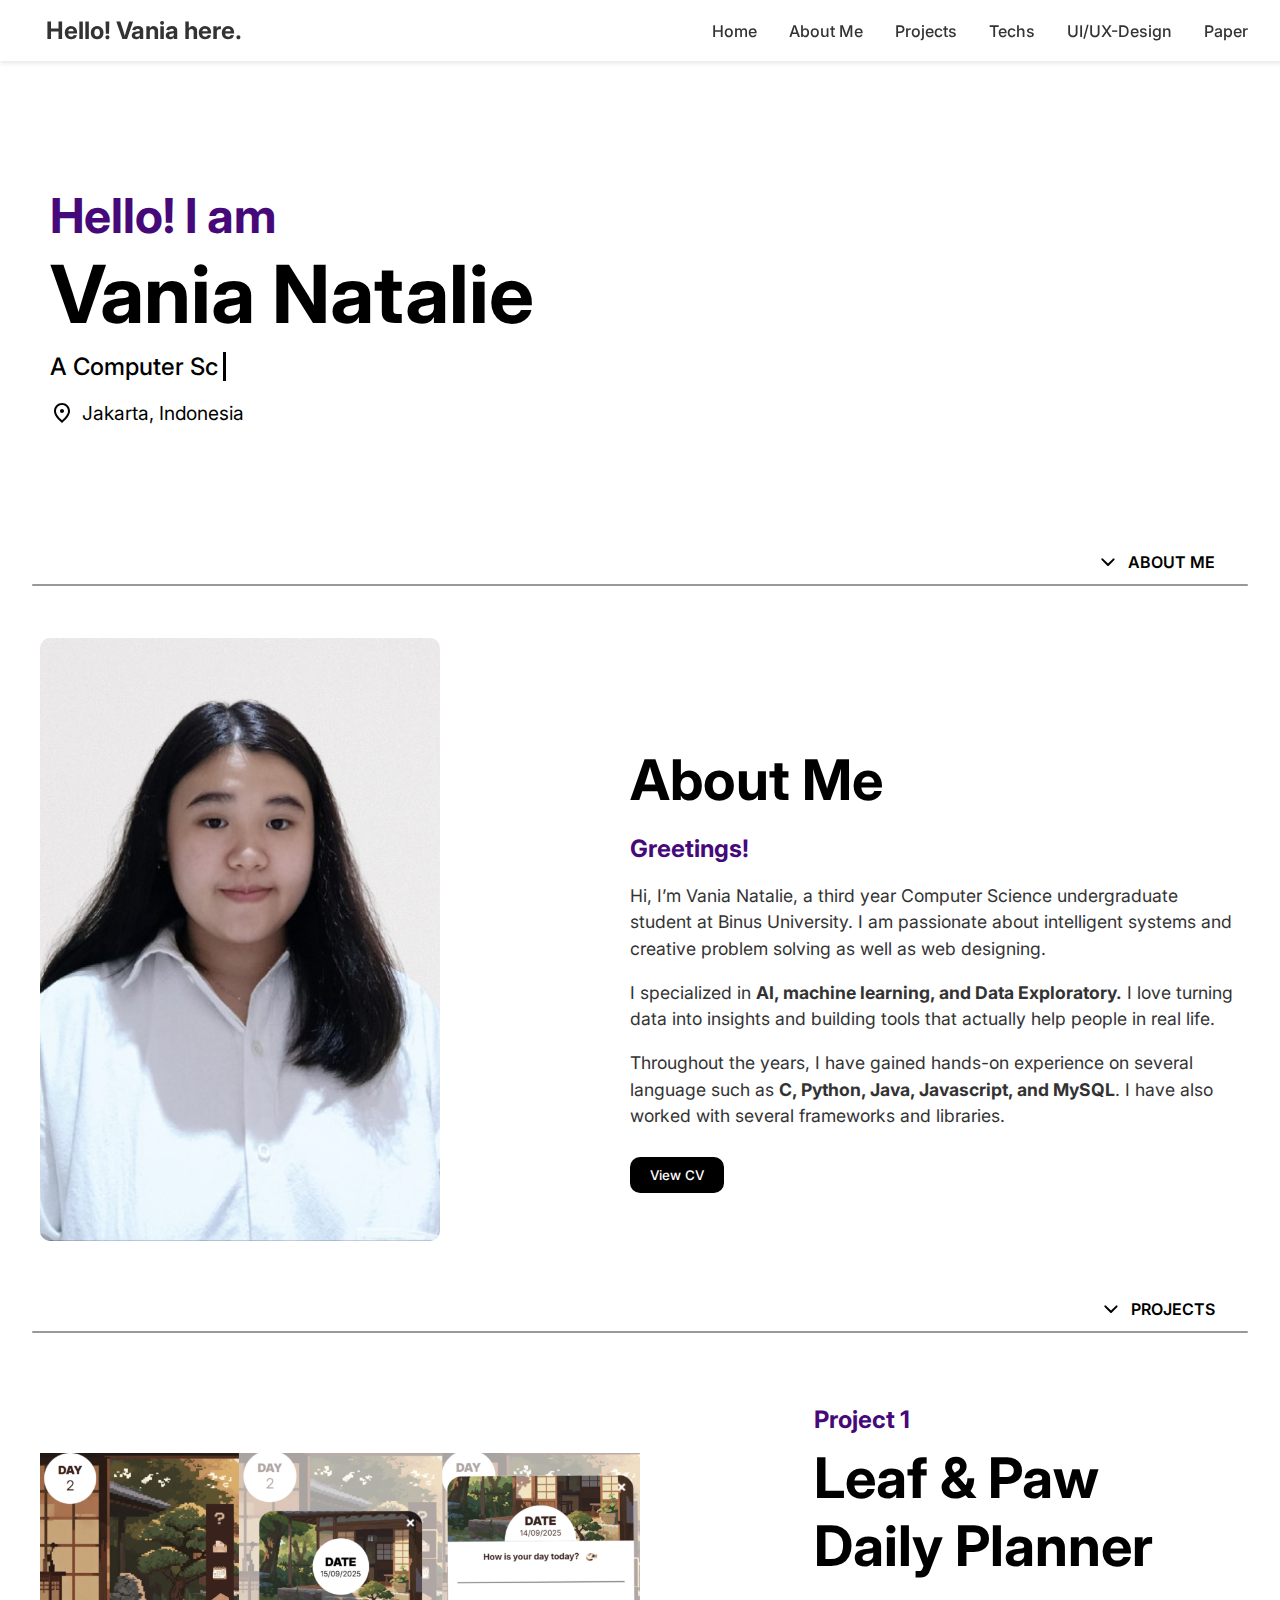
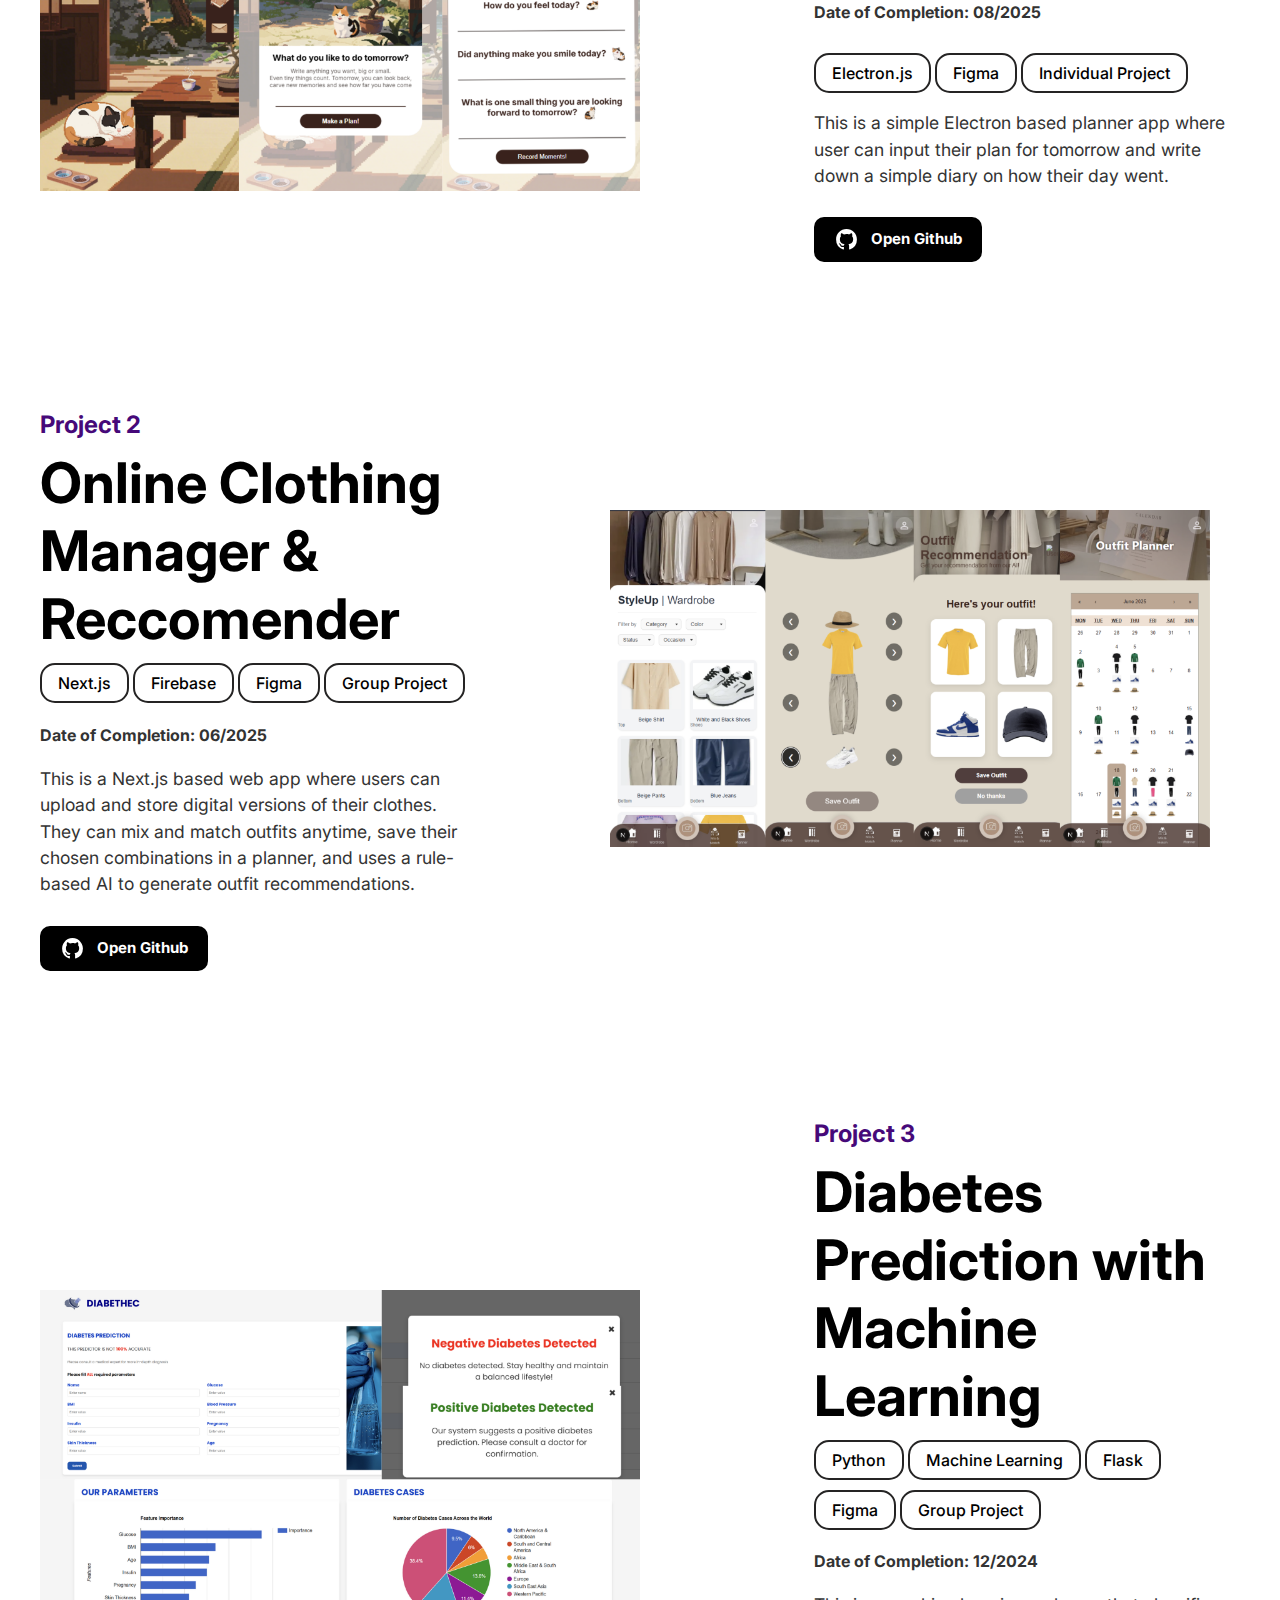
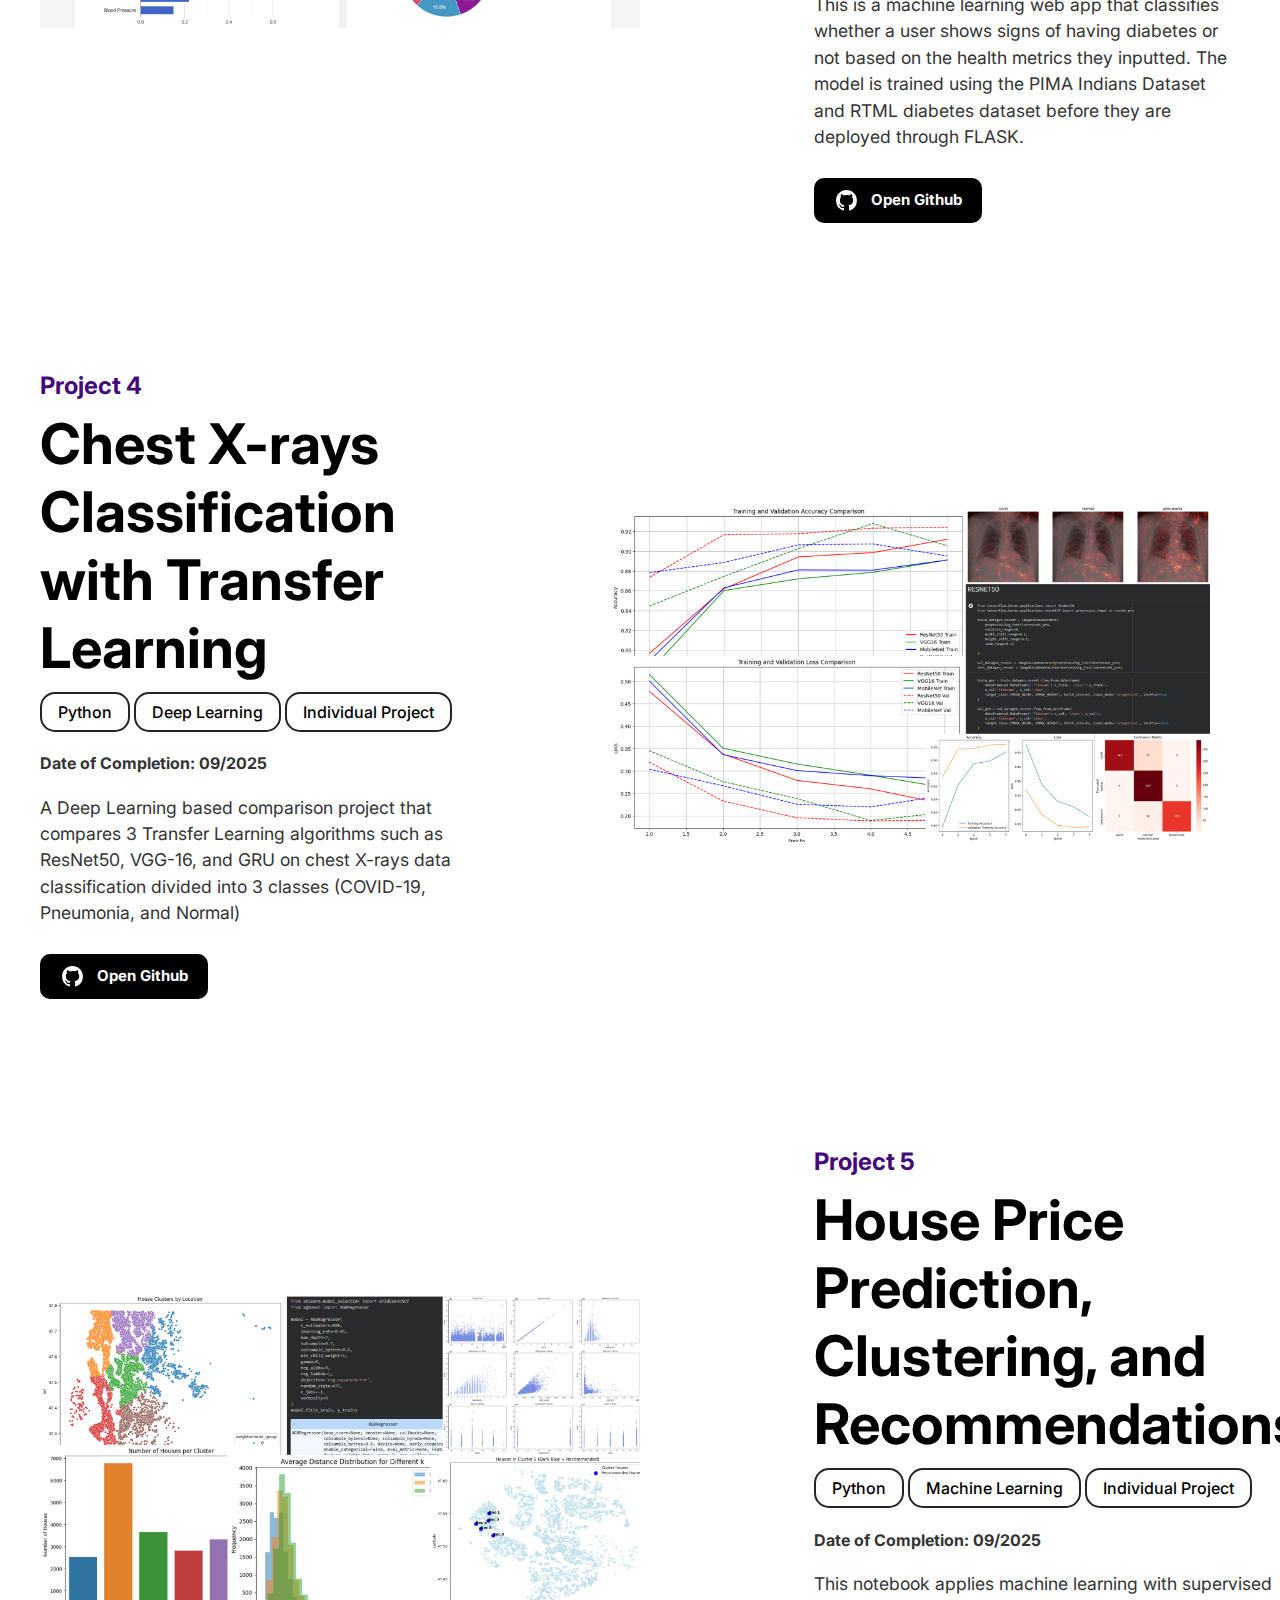
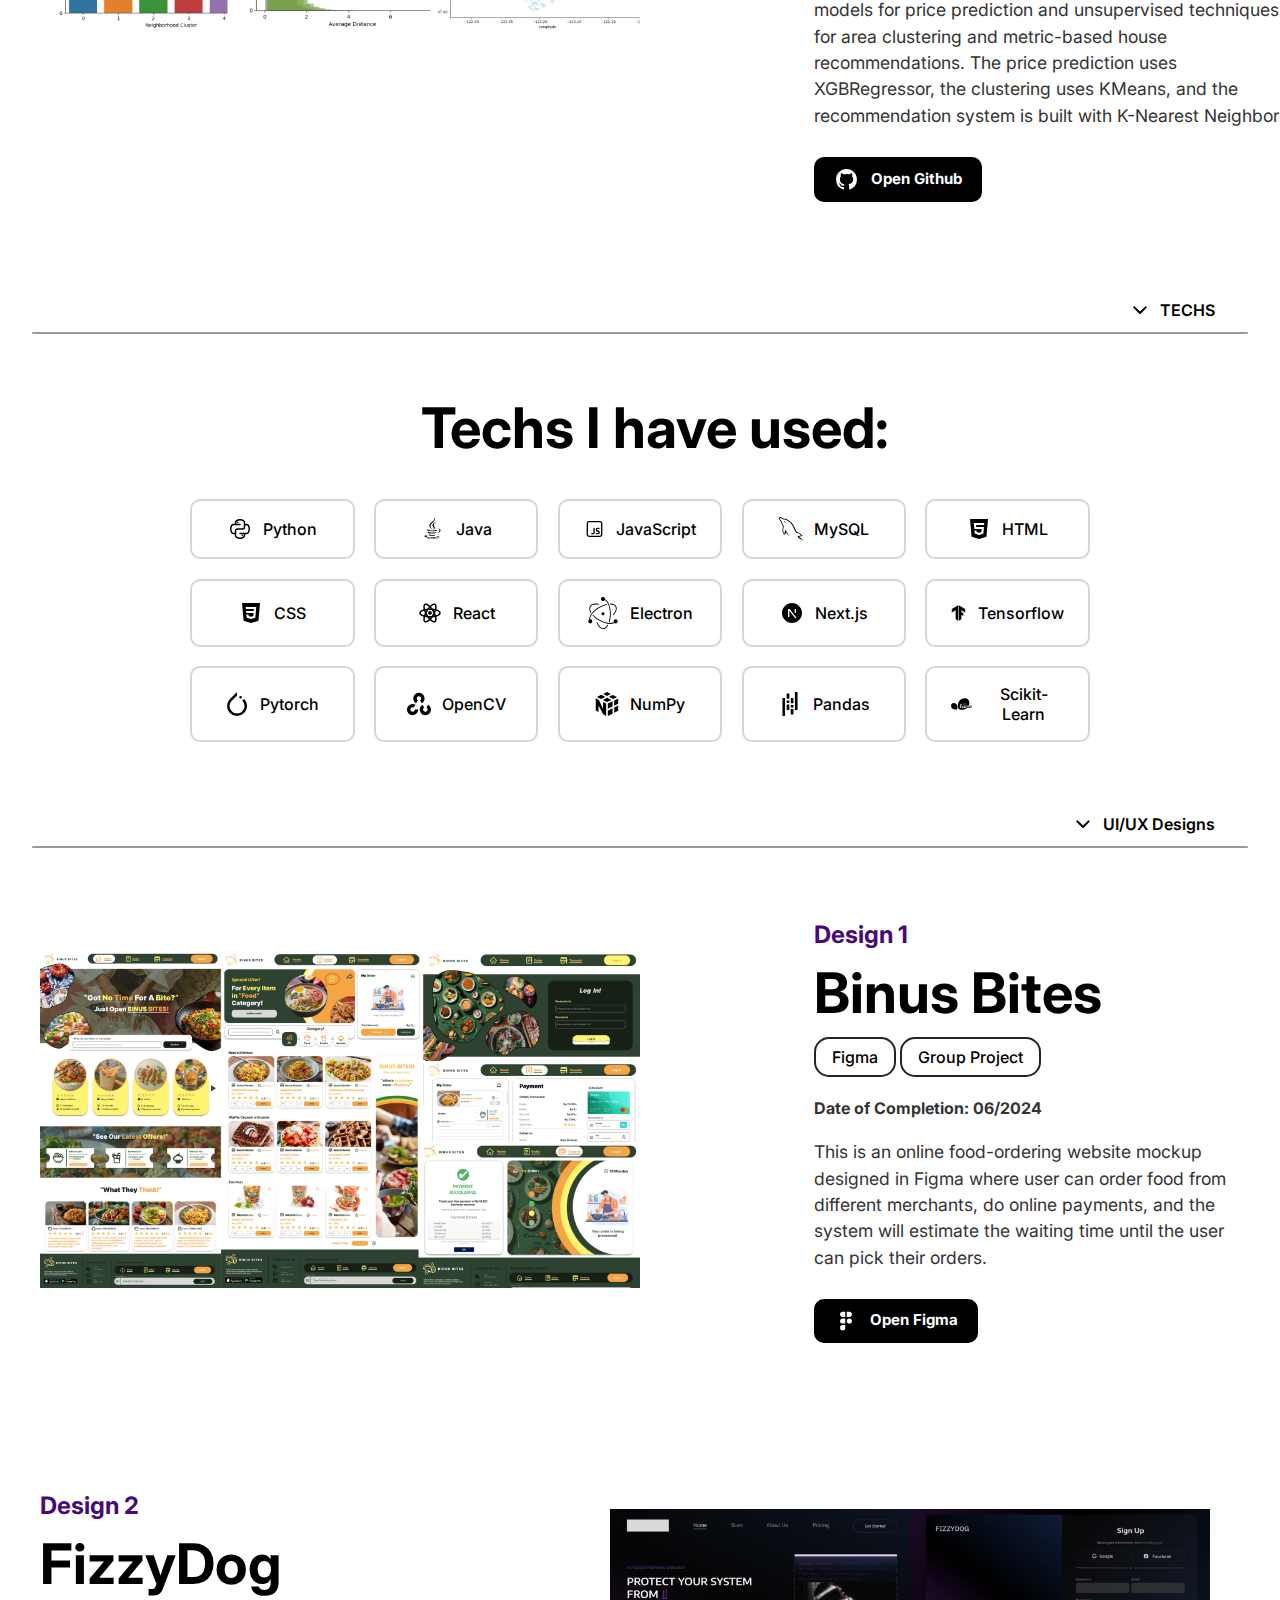
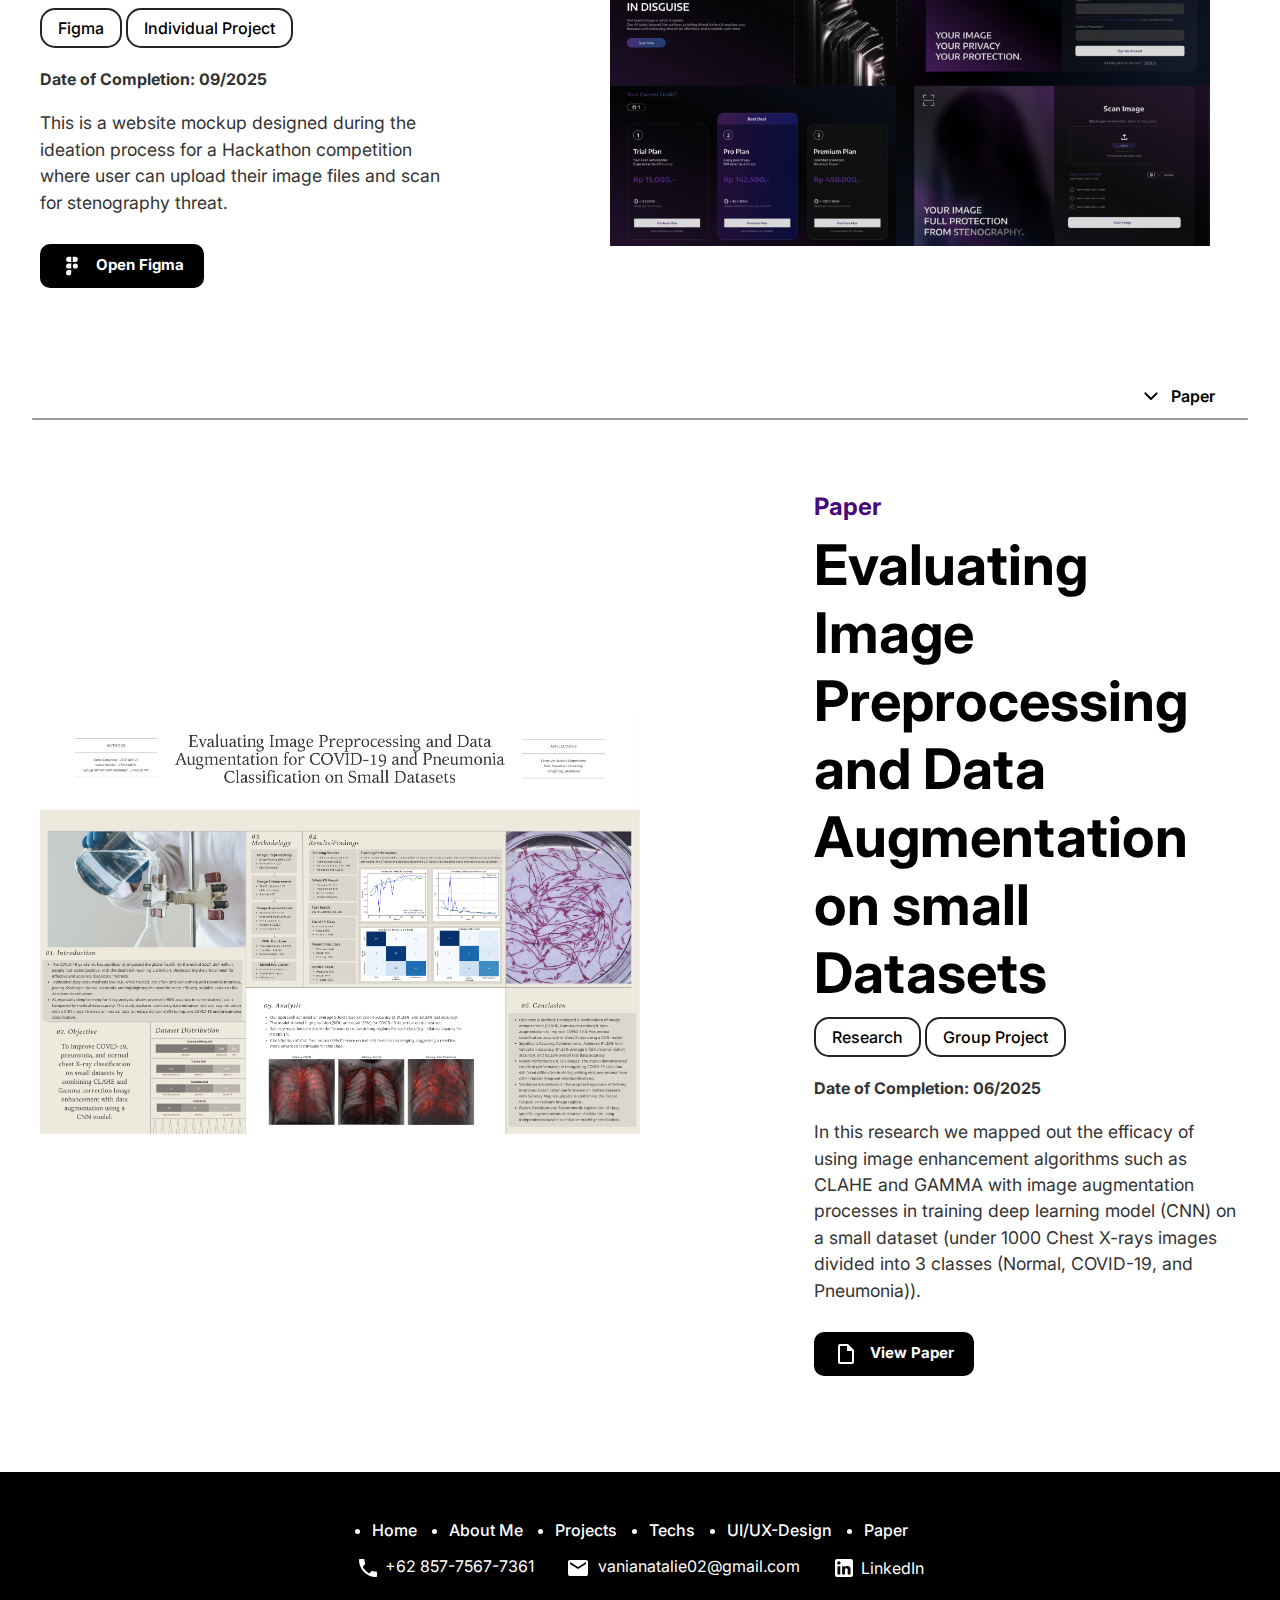
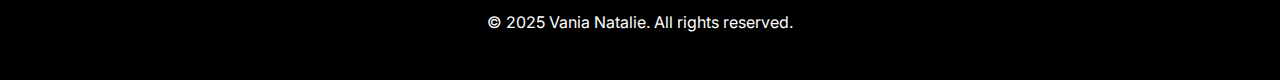
<file: index.html>
<!DOCTYPE html>
<html lang="en">
<head>
    <meta charset="UTF-8">
    <meta name="viewport" content="width=device-width, initial-scale=1.0">
    <title>Vania's Portofolio</title>
    <link rel="preconnect" href="https://fonts.googleapis.com">
    <link rel="preconnect" href="https://fonts.gstatic.com" crossorigin>
    <link href="https://fonts.googleapis.com/css2?family=Inter:ital,opsz,wght@0,14..32,100..900;1,14..32,100..900&family=Libertinus+Keyboard&family=Stack+Sans+Notch:wght@200..700&family=Stack+Sans+Text:wght@200..700&display=swap" rel="stylesheet">
    <link rel="stylesheet" href="main.css">
</head>
<body>
    <div class="header">
        <div class="logo">Hello! Vania here.</div>
        <nav class="navbar">
            <ul>
                <li><a href="#Home">Home</a></li>
                <li><a href="#AboutMe">About Me</a></li>
                <li><a href="#Projects">Projects</a></li>
                <li><a href="#Techs">Techs</a></li>
                <li><a href="#Designs">UI/UX-Design</a></li>
                <li><a href="#Paper">Paper</a></li>

            </ul>
        </nav>
    </div>

    <section id="Home" class="section-home">
       <h3>Hello! I am</h3>
       <h1>Vania Natalie</h1>
       <p id="typing"></p>
       <div class="location">
            <span class="ic--outline-place"></span>
            <span>Jakarta, Indonesia</span>
        </div>
    </section>


    <div class="section-divide">
        <span class="mingcute--down-line"></span>
        <span>ABOUT ME</span>    
    </div>

    <div class="section-divider"></div>


    <section id="AboutMe" class="section-about">
        <div class="about-me">
          <div class="about-image">
            <img src="./image/Foto Profil.png" alt="Vania Natalie">
          </div>
          <div class="about-text">
            <h3>About Me</h3>
            <h2>Greetings!</h2>
            <p>
             Hi, I’m Vania Natalie, a third year Computer Science undergraduate student at Binus University. I am passionate about intelligent systems and creative problem solving as well as web designing.
            </p>
            <p>
             I specialized in <strong>AI, machine learning, and Data Exploratory.</strong> I love turning data into insights and building tools that actually help people in real life.
            </p>
            <p>
             Throughout the years, I have gained hands-on experience on several language such as <strong>C, Python, Java, Javascript, and MySQL</strong>. I have also worked with several frameworks and libraries.
            </p>
            <button onclick="window.open('https://drive.google.com/file/d/1avQmSpv6FnlrSVEHDRToZLDl2B4LZQ5_/view?usp=sharing', '_blank')">
                View CV
            </button>
          </div>
        </div>
    </section>
    
    <div class="section-divide">
        <span class="mingcute--down-line"></span>
        <span>PROJECTS</span>    
    </div>
    <div class="section-divider"></div>

    <section id="Projects" class="section-project">
        <div class="project">
          <div class="project-image">
            <img src="./image/1.png" alt="project1">
          </div>
          <div class="project-text">
            <h2>Project 1</h2>
            <h3>Leaf & Paw</h3>
            <h3>Daily Planner</h3>
            <h4>Date of Completion: 08/2025</h4>
            <div class="tech-stack">Electron.js</div>
            <div class="tech-stack">Figma</div>
            <div class="tech-stack">Individual Project</div>
            <p>
              This is a simple Electron based planner app where user can input their plan for tomorrow and write down a simple diary on how their day went. 
            </p>
            <button onclick="window.open('https://github.com/Vanianatalie0245/Leaf-Paw', '_blank')">
                <span class="ri--github-fill"></span>
                Open Github
            </button>
          </div>
        </div>

        <div class="project">
          <div class="project-text">
            <h2>Project 2</h2>
            <h3>Online Clothing Manager & Reccomender</h3>
            <div class="tech-stack">Next.js</div>
            <div class="tech-stack">Firebase</div>
            <div class="tech-stack">Figma</div>
            <div class="tech-stack">Group Project</div>
            <h4>Date of Completion: 06/2025</h4>


            <p>
              This is a Next.js based web app where users can upload and store digital versions of their clothes. They can mix and match outfits anytime, save their chosen combinations in a planner, and uses a rule-based AI to generate outfit recommendations.             
            </p>
            <button onclick="window.open('https://github.com/daraavr/StyleUp_Group_Project', '_blank')">
                <span class="ri--github-fill"></span>
                Open Github
            </button>
          </div>
           <div class="project-image">
            <img src="./image/2.png" alt="project2">
          </div>
        </div>

        <div class="project">
          <div class="project-image">
            <img src="./image/3.png" alt="project1">
          </div>
          <div class="project-text">
            <h2>Project 3</h2>
            <h3>Diabetes Prediction with Machine Learning</h3>
            <div class="tech-stack">Python</div>
            <div class="tech-stack">Machine Learning</div>
            <div class="tech-stack">Flask</div>
            <div class="tech-stack">Figma</div>
            <div class="tech-stack">Group Project</div>
            <h4>Date of Completion: 12/2024</h4>


            <p>
             This is a machine learning web app that classifies whether a user shows signs of having diabetes or not based on the health metrics they inputted. The model is trained using the PIMA Indians Dataset and RTML diabetes dataset before they are deployed through FLASK. 
            </p>
            <button onclick="window.open('https://github.com/Vanianatalie0245/DiabetesPrediction', '_blank')">
                <span class="ri--github-fill"></span>
                Open Github
            </button>
          </div>
        </div>
        
         <div class="project">
          <div class="project-text">
            <h2>Project 4</h2>
            <h3>Chest X-rays Classification with Transfer Learning</h3>
            <div class="tech-stack">Python</div>
            <div class="tech-stack">Deep Learning</div>
            <div class="tech-stack">Individual Project</div>
            <h4>Date of Completion: 09/2025</h4>


            <p>
             A Deep Learning based comparison project that compares 3 Transfer Learning algorithms such as ResNet50, VGG-16, and GRU on chest X-rays data classification divided into 3 classes (COVID-19, Pneumonia, and Normal) 
            </p>
            <button onclick="window.open('https://https://github.com/Vanianatalie0245/COVID-19_-Pneumonia_Normal-Chest-Xray-Detection-.com/Vanianatalie0245/Leaf-Paw', '_blank')">
                <span class="ri--github-fill"></span>
                Open Github
            </button>
          </div>
           <div class="project-image">
            <img src="./image/4.png" alt="project2">
          </div>
        </div>

         <div class="project">
          <div class="project-image">
            <img src="./image/5.png" alt="project1">
          </div>
          <div class="project-text">
            <h2>Project 5</h2>
            <h3>House Price Prediction, Clustering, and Recommendations</h3>
            <div class="tech-stack">Python</div>
            <div class="tech-stack">Machine Learning</div>
            <div class="tech-stack">Individual Project</div>
            <h4>Date of Completion: 09/2025</h4>



            <p>
              This notebook applies machine learning with supervised models for price prediction and unsupervised techniques for area clustering and metric-based house recommendations. The price prediction uses XGBRegressor, the clustering uses KMeans, and the recommendation system is built with K-Nearest Neighbors.
            </p>
            <button onclick="window.open('https://github.com/https://github.com/Vanianatalie0245/House-Price-Prediction-and-Recommendation/Leaf-Paw', '_blank')">
                <span class="ri--github-fill"></span>
                Open Github
            </button>
          </div>
        </div>
    </section>

    <div class="section-divide">
        <span class="mingcute--down-line"></span>
        <span>TECHS</span>    
    </div>
    <div class="section-divider"></div>

   <section id="Techs" class="section-tech">
        <div class="tech-header">
            <h1>Techs I have used:</h1>
        </div>

        <div class="tech-grid">
            <div class="tech-box"><span class="proicons--python"></span>Python</div>
            <div class="tech-box"><span class="ri--java-fill"></span>Java</div>
            <div class="tech-box"><span class="proicons--javascript"></span>JavaScript</div>
            <div class="tech-box"><span class="fontisto--mysql"></span>MySQL</div>
            <div class="tech-box"><span class="flowbite--html-solid"></span>HTML</div>
            <div class="tech-box"><span class="flowbite--css-solid"></span>CSS</div>
            <div class="tech-box"><span class="mdi--react"></span>React</div>
            <div class="tech-box"><span class="cib--electron"></span>Electron</div>
            <div class="tech-box"><span class="ri--nextjs-fill"></span>Next.js</div>
            <div class="tech-box"><span class="simple-icons--tensorflow"></span>Tensorflow</div>
            <div class="tech-box"><span class="simple-icons--pytorch"></span>Pytorch</div>
            <div class="tech-box"><span class="file-icons--opencv"></span>OpenCV</div>
            <div class="tech-box"><span class="file-icons--numpy"></span>NumPy</div>
            <div class="tech-box"><span class="devicon-plain--pandas"></span>Pandas</div>
            <div class="tech-box"><span class="devicon-plain--scikitlearn"></span>Scikit-Learn</div>
        </div>
    </section>

     <div class="section-divide">
        <span class="mingcute--down-line"></span>
        <span>UI/UX Designs</span>    
    </div>

    <div class="section-divider"></div>
    <section id="Designs" class="section-design">
        <div class="project">
          <div class="project-image">
            <img src="./image/6.png" alt="project1">
          </div>
          <div class="project-text">
            <h2>Design 1</h2>
            <h3>Binus Bites</h3>
            <div class="tech-stack">Figma</div>
            <div class="tech-stack">Group Project</div>
            <h4>Date of Completion: 06/2024</h4>

            <p>
             This is an online food-ordering website mockup designed in Figma where user can order food from different merchants, do online payments, and the system will estimate the waiting time until the user can pick their orders.
            </p>
            <button onclick="window.open('https://www.figma.com/design/2j1O0d7nqZJUr1SCvOYwdM/BINUS-BITES-Finalize-Proto?node-id=0-1&t=S0rO48vZEY3AsPsF-1', '_blank')">
                <span class="solar--figma-bold"></span>
                Open Figma
            </button>
          </div>
        </div>

        <div class="project">
          <div class="project-text">
            <h2>Design 2</h2>
            <h3>FizzyDog</h3>
            <div class="tech-stack">Figma</div>
            <div class="tech-stack">Individual Project</div>
            <h4>Date of Completion: 09/2025</h4>


            <p>
              This is a website mockup designed during the ideation process for a Hackathon competition where user can upload their image files and scan for stenography threat. 
            </p>
            <button onclick="window.open('https://www.figma.com/design/nUJgLVdkeKVnDF9T5Sx9m4/FizzyDog?node-id=0-1&t=YFFfvMVwPB2yRXFf-1', '_blank')">
                <span class="solar--figma-bold"></span>
                Open Figma
            </button>
          </div>
           <div class="project-image">
            <img src="./image/7.png" alt="project2">
          </div>
        </div>
    </section>

    <div class="section-divide">
        <span class="mingcute--down-line"></span>
        <span>Paper</span>    
    </div>
        <div class="section-divider"></div>


    <section id="Paper" class="section-paper"> 
        <div class="project">
          <div class="project-image">
            <img src="./image/8.png" alt="project1">
          </div>
          <div class="project-text">
            <h2>Paper</h2>
            <h3>Evaluating Image Preprocessing and Data Augmentation on small Datasets</h3>
            <div class="tech-stack">Research</div>
            <div class="tech-stack">Group Project</div>
            <h4>Date of Completion: 06/2025</h4>
            <p>
             In this research we mapped out the efficacy of using image enhancement algorithms such as CLAHE and GAMMA with image augmentation processes in training deep learning model (CNN) on a small dataset (under 1000 Chest X-rays images divided into 3 classes (Normal, COVID-19, and Pneumonia)). 
            </p>
            <button onclick="window.open('https://drive.google.com/file/d/1D8fTT9hWGtxsBQys_eVUeSLqOIm5wETw/view?usp=sharing', '_blank')">
                <span class="mdi--paper-outline"></span>
                View Paper
            </button>
          </div>
        </div>
    </section>

    <footer class="footer">
        <div class="footer-content">
            <div class="footer-links">
                <li><a href="#Home">Home</a></li>
                <li><a href="#AboutMe">About Me</a></li>
                <li><a href="#Projects">Projects</a></li>
                <li><a href="#Techs">Techs</a></li>
                <li><a href="#Designs">UI/UX-Design</a></li>
                <li><a href="#Paper">Paper</a></li>
            </div>
            <div class="footer-contact">
                <p><span class="ic--baseline-phone"></span>+62 857-7567-7361</p>
                <p><span class="material-symbols--mail"></span> vanianatalie02@gmail.com</p>
                <p><span class="mdi--linkedin"></span><a href="https://www.linkedin.com/in/vania-natalie" target="_blank">LinkedIn</a></p>
            </div>
            <p>&copy; 2025 Vania Natalie. All rights reserved.</p>
        </div>
    </footer>
    <script src="main.js"></script>
</body>
</html>
</file>
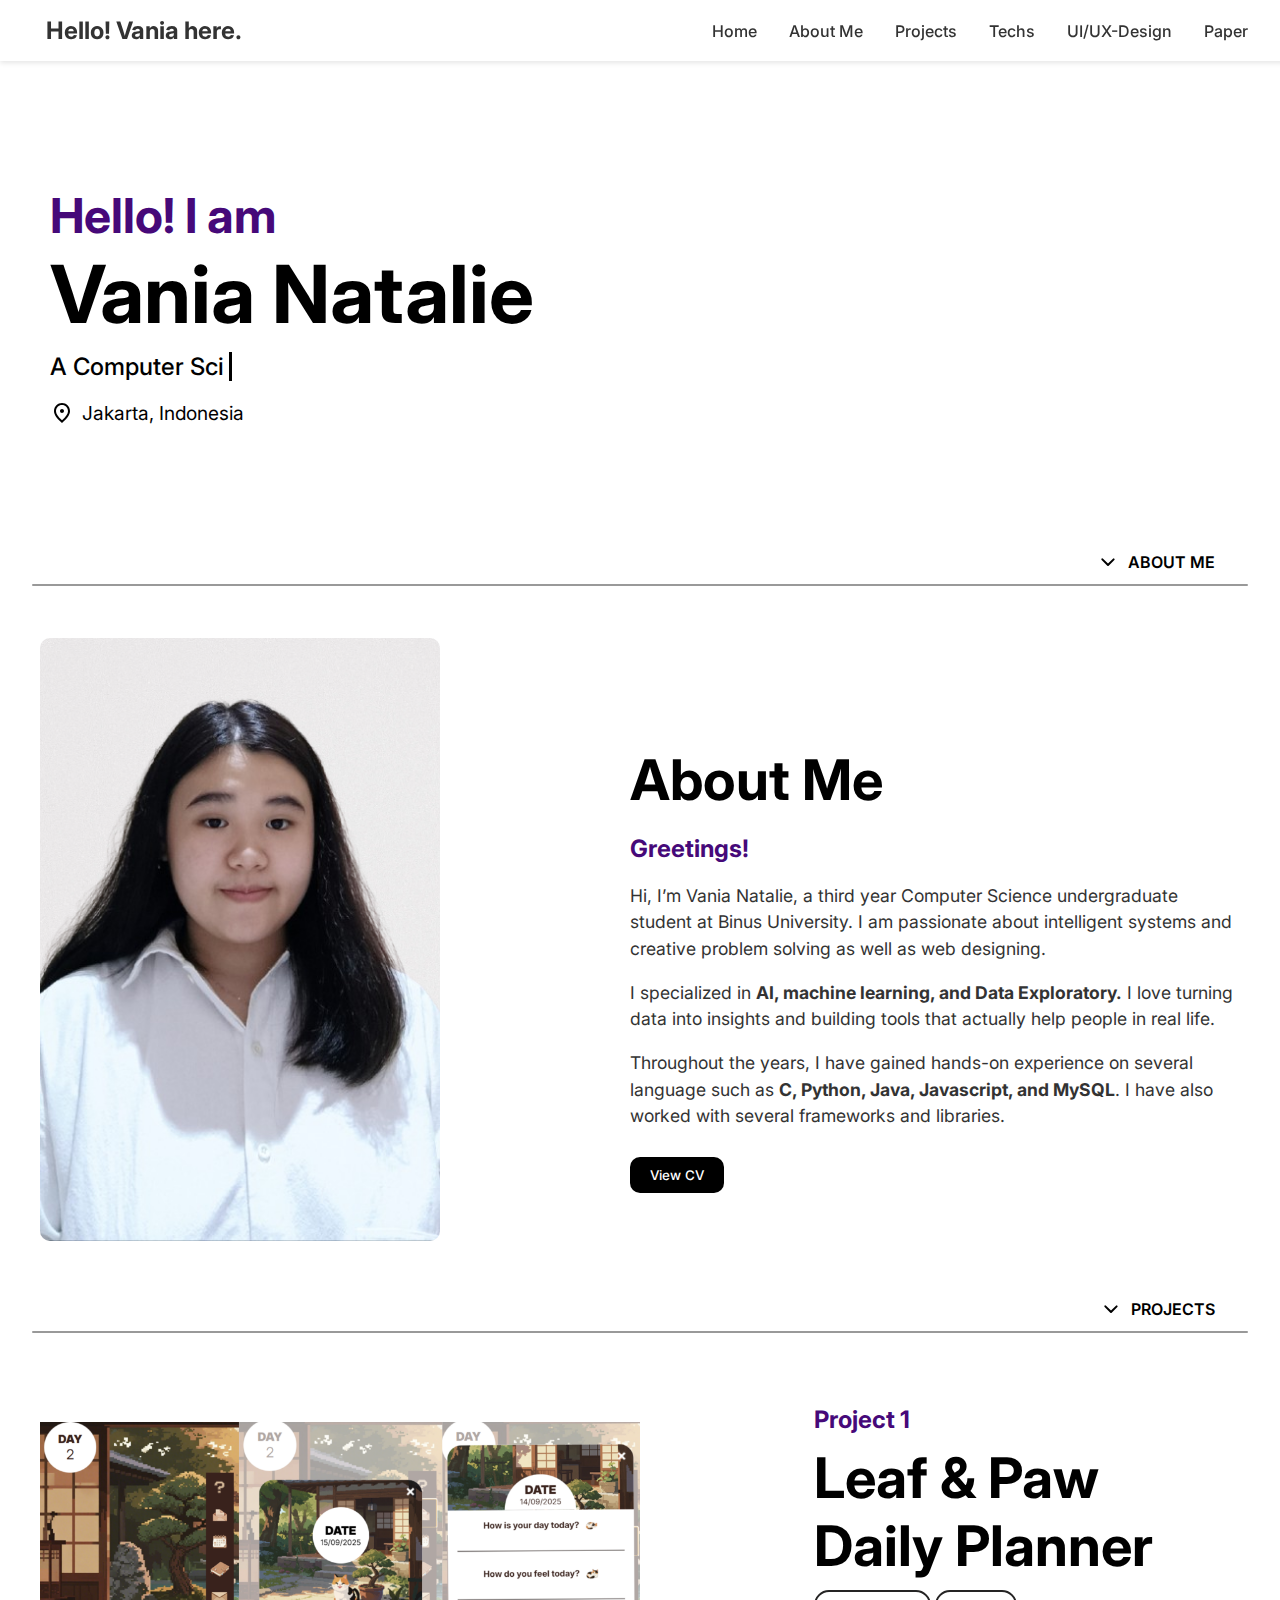
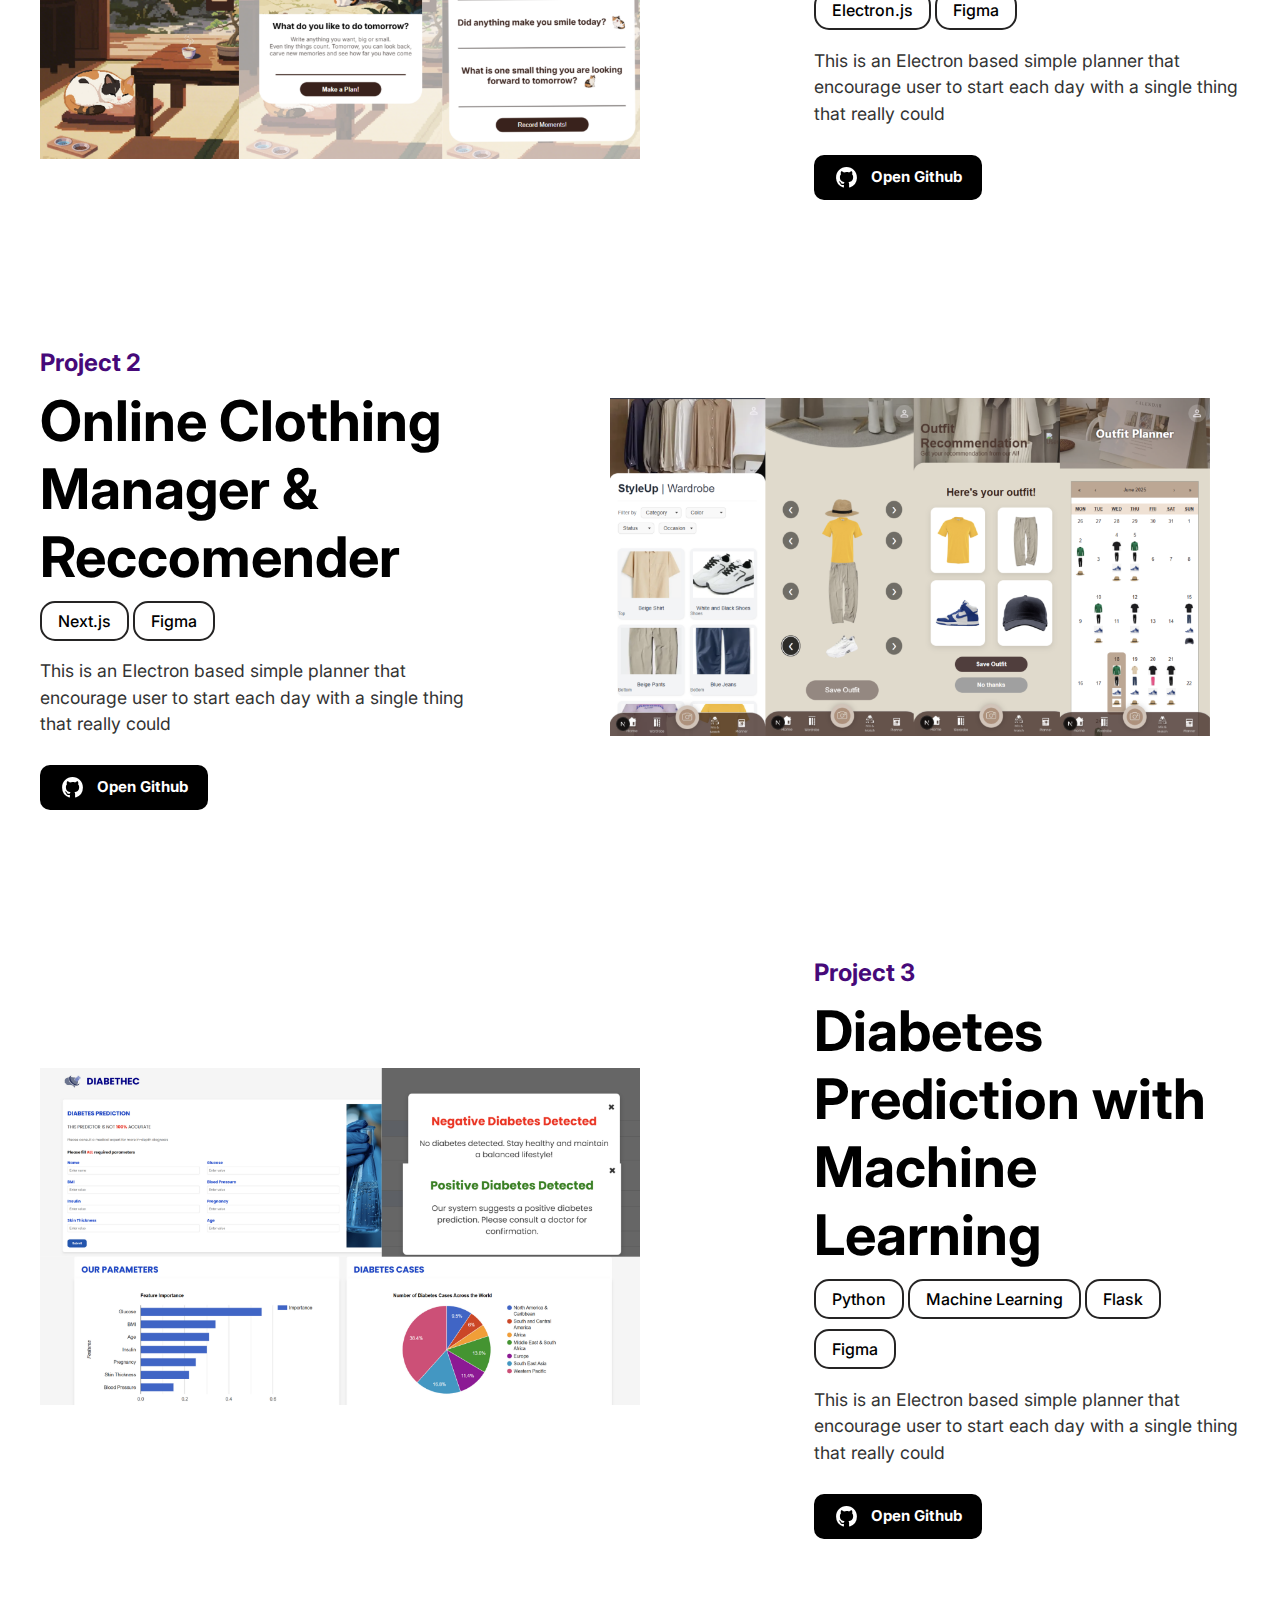
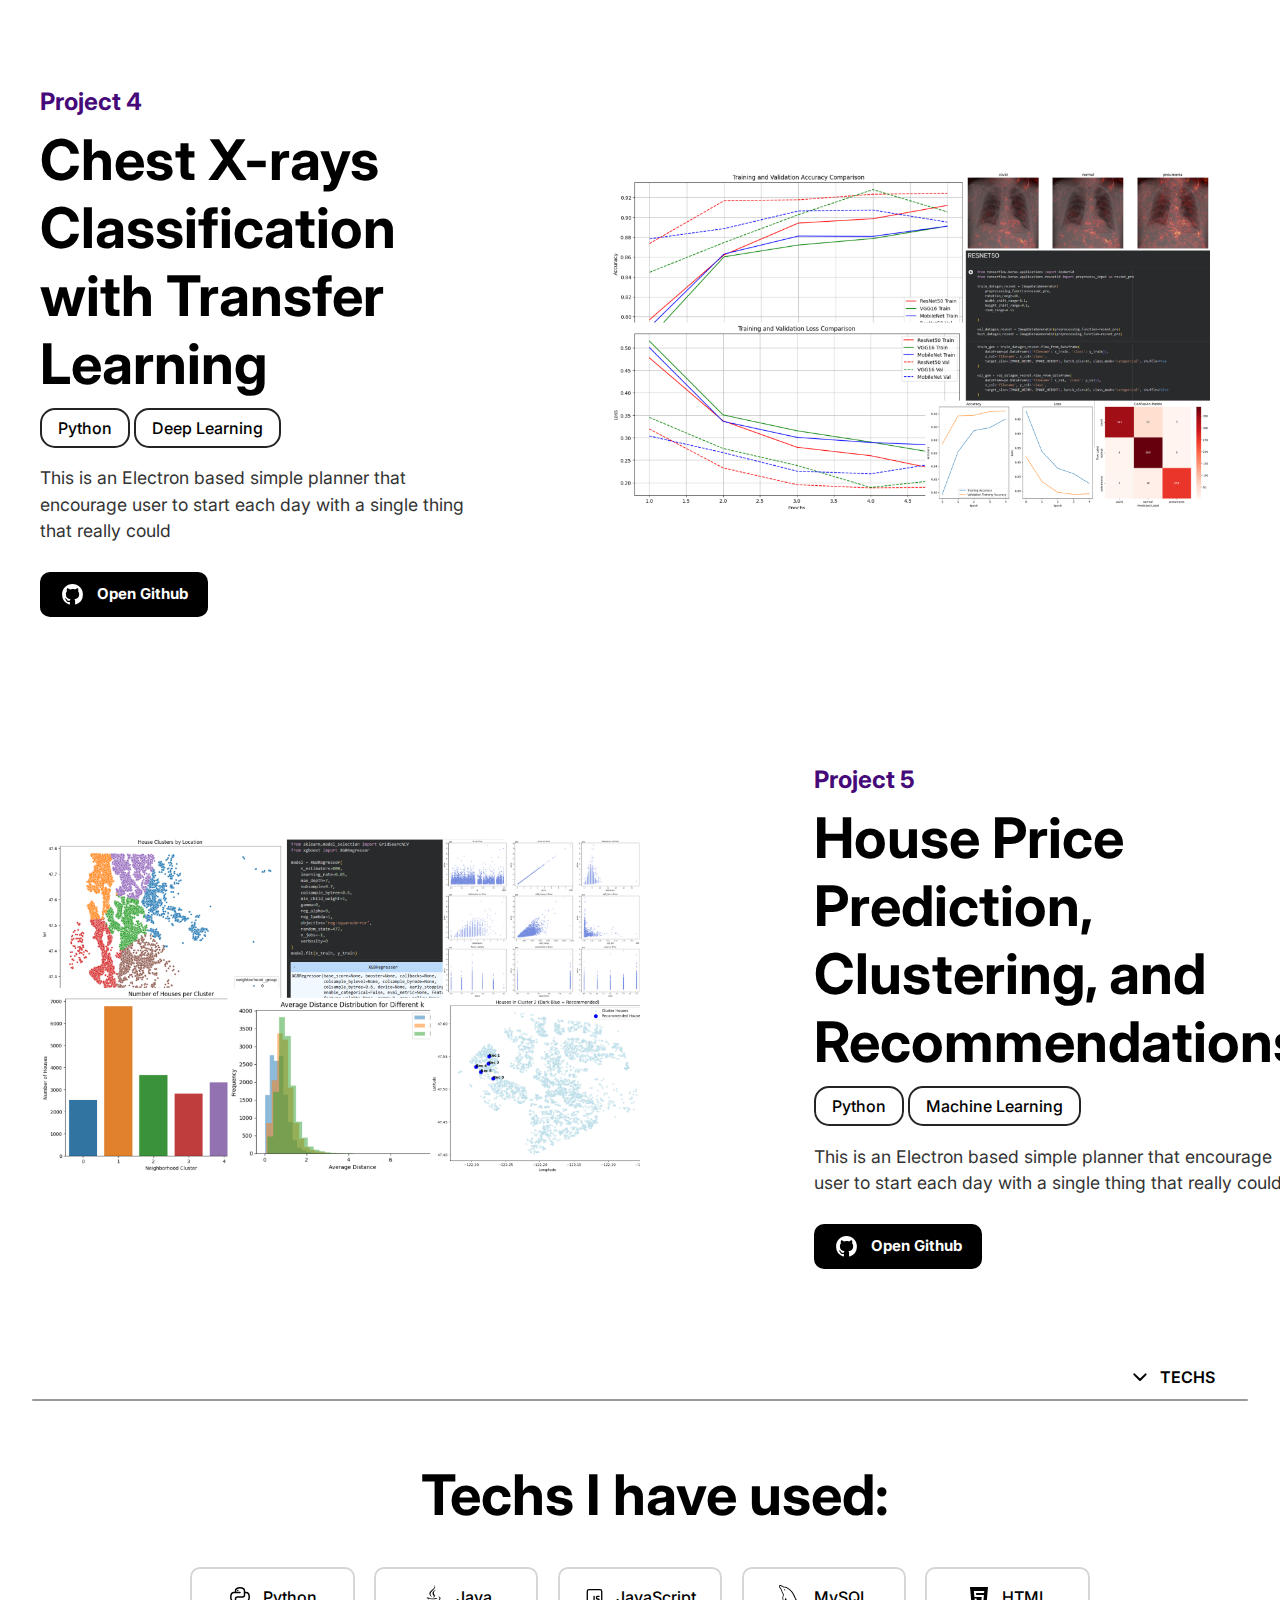
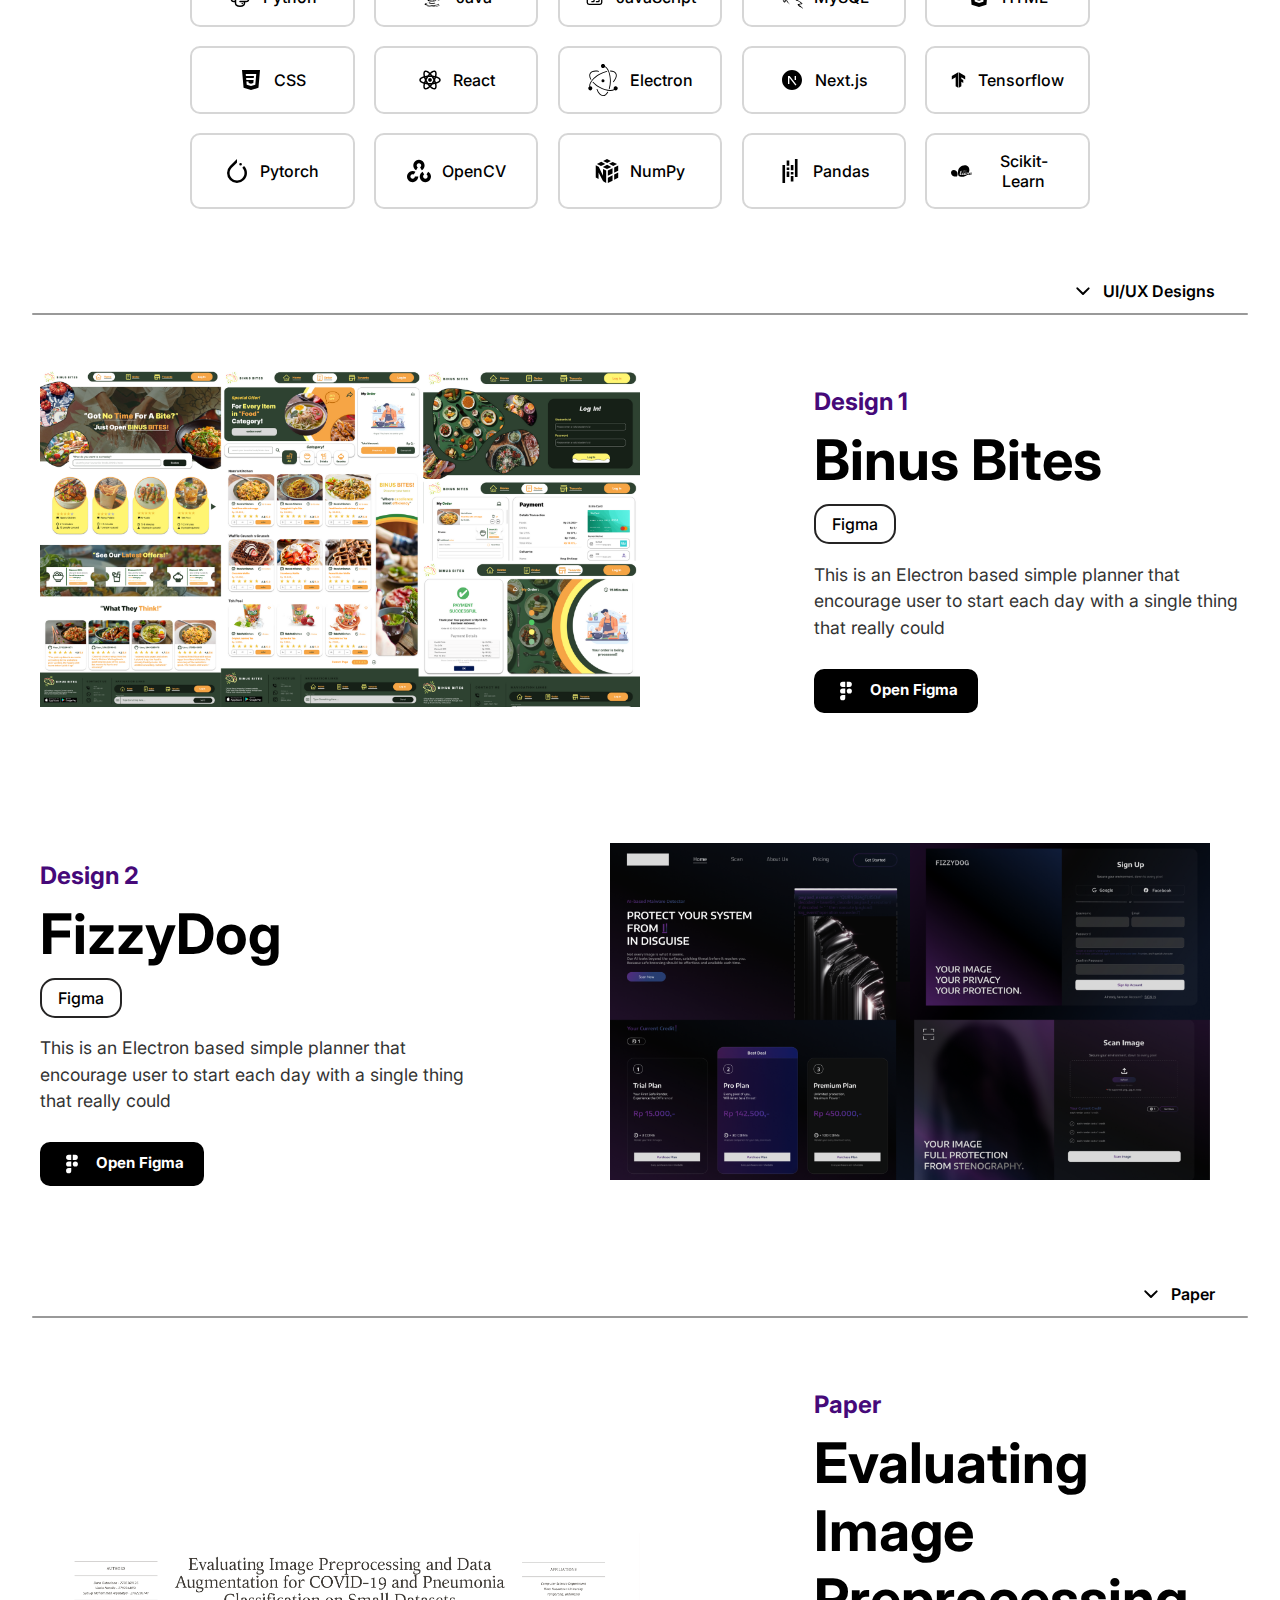
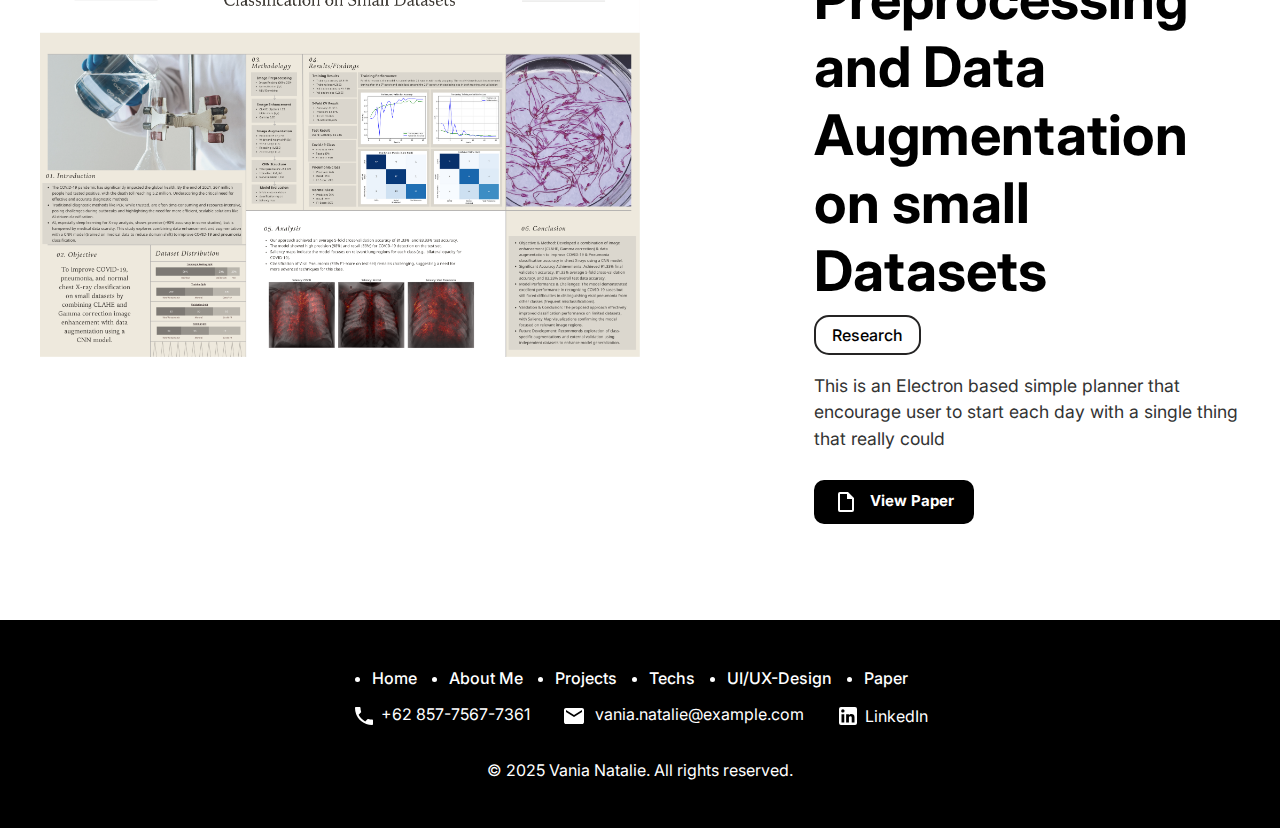
<file: main.html>
<!DOCTYPE html>
<html lang="en">
<head>
    <meta charset="UTF-8">
    <meta name="viewport" content="width=device-width, initial-scale=1.0">
    <title>Vania's Portofolio</title>
    <link rel="preconnect" href="https://fonts.googleapis.com">
    <link rel="preconnect" href="https://fonts.gstatic.com" crossorigin>
    <link href="https://fonts.googleapis.com/css2?family=Inter:ital,opsz,wght@0,14..32,100..900;1,14..32,100..900&family=Libertinus+Keyboard&family=Stack+Sans+Notch:wght@200..700&family=Stack+Sans+Text:wght@200..700&display=swap" rel="stylesheet">
    <link rel="stylesheet" href="main.css">
</head>
<body>
    <div class="header">
        <div class="logo">Hello! Vania here.</div>
        <nav class="navbar">
            <ul>
                <li><a href="#Home">Home</a></li>
                <li><a href="#AboutMe">About Me</a></li>
                <li><a href="#Projects">Projects</a></li>
                <li><a href="#Techs">Techs</a></li>
                <li><a href="#Designs">UI/UX-Design</a></li>
                <li><a href="#Paper">Paper</a></li>

            </ul>
        </nav>
    </div>

    <section id="Home" class="section-home">
       <h3>Hello! I am</h3>
       <h1>Vania Natalie</h1>
       <p id="typing"></p>
       <div class="location">
            <span class="ic--outline-place"></span>
            <span>Jakarta, Indonesia</span>
        </div>
    </section>


    <div class="section-divide">
        <span class="mingcute--down-line"></span>
        <span>ABOUT ME</span>    
    </div>

    <div class="section-divider"></div>


    <section id="AboutMe" class="section-about">
        <div class="about-me">
          <div class="about-image">
            <img src="./image/Foto Profil.png" alt="Vania Natalie">
          </div>
          <div class="about-text">
            <h3>About Me</h3>
            <h2>Greetings!</h2>
            <p>
             Hi, I’m Vania Natalie, a third year Computer Science undergraduate student at Binus University. I am passionate about intelligent systems and creative problem solving as well as web designing.
            </p>
            <p>
             I specialized in <strong>AI, machine learning, and Data Exploratory.</strong> I love turning data into insights and building tools that actually help people in real life.
            </p>
            <p>
             Throughout the years, I have gained hands-on experience on several language such as <strong>C, Python, Java, Javascript, and MySQL</strong>. I have also worked with several frameworks and libraries.
            </p>
            <button onclick="window.open('https://drive.google.com/file/d/1avQmSpv6FnlrSVEHDRToZLDl2B4LZQ5_/view?usp=sharing', '_blank')">
                View CV
            </button>
          </div>
        </div>
    </section>
    
    <div class="section-divide">
        <span class="mingcute--down-line"></span>
        <span>PROJECTS</span>    
    </div>
    <div class="section-divider"></div>

    <section id="Projects" class="section-project">
        <div class="project">
          <div class="project-image">
            <img src="./image/1.png" alt="project1">
          </div>
          <div class="project-text">
            <h2>Project 1</h2>
            <h3>Leaf & Paw</h3>
            <h3>Daily Planner</h3>
            <div class="tech-stack">Electron.js</div>
            <div class="tech-stack">Figma</div>
            <p>
             This is an Electron based simple planner that encourage 
             user to start each day with a single thing that really could 
            </p>
            <button onclick="window.open('https://github.com/Vanianatalie0245/Leaf-Paw', '_blank')">
                <span class="ri--github-fill"></span>
                Open Github
            </button>
          </div>
        </div>

        <div class="project">
          <div class="project-text">
            <h2>Project 2</h2>
            <h3>Online Clothing Manager & Reccomender</h3>
            <div class="tech-stack">Next.js</div>
            <div class="tech-stack">Figma</div>
            <p>
             This is an Electron based simple planner that encourage 
             user to start each day with a single thing that really could 
            </p>
            <button onclick="window.open('https://github.com/daraavr/StyleUp_Group_Project', '_blank')">
                <span class="ri--github-fill"></span>
                Open Github
            </button>
          </div>
           <div class="project-image">
            <img src="./image/2.png" alt="project2">
          </div>
        </div>

        <div class="project">
          <div class="project-image">
            <img src="./image/3.png" alt="project1">
          </div>
          <div class="project-text">
            <h2>Project 3</h2>
            <h3>Diabetes Prediction with Machine Learning</h3>
            <div class="tech-stack">Python</div>
            <div class="tech-stack">Machine Learning</div>
            <div class="tech-stack">Flask</div>
            <div class="tech-stack">Figma</div>
            <p>
             This is an Electron based simple planner that encourage 
             user to start each day with a single thing that really could 
            </p>
            <button onclick="window.open('https://github.com/Vanianatalie0245/DiabetesPrediction', '_blank')">
                <span class="ri--github-fill"></span>
                Open Github
            </button>
          </div>
        </div>
        
         <div class="project">
          <div class="project-text">
            <h2>Project 4</h2>
            <h3>Chest X-rays Classification with Transfer Learning</h3>
            <div class="tech-stack">Python</div>
            <div class="tech-stack">Deep Learning</div>
            <p>
             This is an Electron based simple planner that encourage 
             user to start each day with a single thing that really could 
            </p>
            <button onclick="window.open('https://https://github.com/Vanianatalie0245/COVID-19_-Pneumonia_Normal-Chest-Xray-Detection-.com/Vanianatalie0245/Leaf-Paw', '_blank')">
                <span class="ri--github-fill"></span>
                Open Github
            </button>
          </div>
           <div class="project-image">
            <img src="./image/4.png" alt="project2">
          </div>
        </div>

         <div class="project">
          <div class="project-image">
            <img src="./image/5.png" alt="project1">
          </div>
          <div class="project-text">
            <h2>Project 5</h2>
            <h3>House Price Prediction, Clustering, and Recommendations</h3>
            <div class="tech-stack">Python</div>
            <div class="tech-stack">Machine Learning</div>

            <p>
             This is an Electron based simple planner that encourage 
             user to start each day with a single thing that really could 
            </p>
            <button onclick="window.open('https://github.com/https://github.com/Vanianatalie0245/House-Price-Prediction-and-Recommendation/Leaf-Paw', '_blank')">
                <span class="ri--github-fill"></span>
                Open Github
            </button>
          </div>
        </div>
    </section>

    <div class="section-divide">
        <span class="mingcute--down-line"></span>
        <span>TECHS</span>    
    </div>
    <div class="section-divider"></div>

   <section id="Techs" class="section-tech">
        <div class="tech-header">
            <h1>Techs I have used:</h1>
        </div>

        <div class="tech-grid">
            <div class="tech-box"><span class="proicons--python"></span>Python</div>
            <div class="tech-box"><span class="ri--java-fill"></span>Java</div>
            <div class="tech-box"><span class="proicons--javascript"></span>JavaScript</div>
            <div class="tech-box"><span class="fontisto--mysql"></span>MySQL</div>
            <div class="tech-box"><span class="flowbite--html-solid"></span>HTML</div>
            <div class="tech-box"><span class="flowbite--css-solid"></span>CSS</div>
            <div class="tech-box"><span class="mdi--react"></span>React</div>
            <div class="tech-box"><span class="cib--electron"></span>Electron</div>
            <div class="tech-box"><span class="ri--nextjs-fill"></span>Next.js</div>
            <div class="tech-box"><span class="simple-icons--tensorflow"></span>Tensorflow</div>
            <div class="tech-box"><span class="simple-icons--pytorch"></span>Pytorch</div>
            <div class="tech-box"><span class="file-icons--opencv"></span>OpenCV</div>
            <div class="tech-box"><span class="file-icons--numpy"></span>NumPy</div>
            <div class="tech-box"><span class="devicon-plain--pandas"></span>Pandas</div>
            <div class="tech-box"><span class="devicon-plain--scikitlearn"></span>Scikit-Learn</div>
        </div>
    </section>

     <div class="section-divide">
        <span class="mingcute--down-line"></span>
        <span>UI/UX Designs</span>    
    </div>

    <div class="section-divider"></div>
    <section id="Designs" class="section-design">
        <div class="project">
          <div class="project-image">
            <img src="./image/6.png" alt="project1">
          </div>
          <div class="project-text">
            <h2>Design 1</h2>
            <h3>Binus Bites</h3>
            <div class="tech-stack">Figma</div>
            <p>
             This is an Electron based simple planner that encourage 
             user to start each day with a single thing that really could 
            </p>
            <button onclick="window.open('https://www.figma.com/design/2j1O0d7nqZJUr1SCvOYwdM/BINUS-BITES-Finalize-Proto?node-id=0-1&t=S0rO48vZEY3AsPsF-1', '_blank')">
                <span class="solar--figma-bold"></span>
                Open Figma
            </button>
          </div>
        </div>

        <div class="project">
          <div class="project-text">
            <h2>Design 2</h2>
            <h3>FizzyDog</h3>
            <div class="tech-stack">Figma</div>
            <p>
             This is an Electron based simple planner that encourage 
             user to start each day with a single thing that really could 
            </p>
            <button onclick="window.open('https://www.figma.com/design/nUJgLVdkeKVnDF9T5Sx9m4/FizzyDog?node-id=0-1&t=YFFfvMVwPB2yRXFf-1', '_blank')">
                <span class="solar--figma-bold"></span>
                Open Figma
            </button>
          </div>
           <div class="project-image">
            <img src="./image/7.png" alt="project2">
          </div>
        </div>
    </section>

    <div class="section-divide">
        <span class="mingcute--down-line"></span>
        <span>Paper</span>    
    </div>
        <div class="section-divider"></div>


    <section id="Paper" class="section-paper"> 
        <div class="project">
          <div class="project-image">
            <img src="./image/8.png" alt="project1">
          </div>
          <div class="project-text">
            <h2>Paper</h2>
            <h3>Evaluating Image Preprocessing and Data Augmentation on small Datasets</h3>
            <div class="tech-stack">Research</div>
            <p>
             This is an Electron based simple planner that encourage 
             user to start each day with a single thing that really could 
            </p>
            <button onclick="window.open('https://drive.google.com/file/d/1D8fTT9hWGtxsBQys_eVUeSLqOIm5wETw/view?usp=sharing', '_blank')">
                <span class="mdi--paper-outline"></span>
                View Paper
            </button>
          </div>
        </div>
    </section>

    <footer class="footer">
        <div class="footer-content">
            <div class="footer-links">
                <li><a href="#Home">Home</a></li>
                <li><a href="#AboutMe">About Me</a></li>
                <li><a href="#Projects">Projects</a></li>
                <li><a href="#Techs">Techs</a></li>
                <li><a href="#Designs">UI/UX-Design</a></li>
                <li><a href="#Paper">Paper</a></li>
            </div>
            <div class="footer-contact">
                <p><span class="ic--baseline-phone"></span>+62 857-7567-7361</p>
                <p><span class="material-symbols--mail"></span> vania.natalie@example.com</p>
                <p><span class="mdi--linkedin"></span><a href="https://www.linkedin.com/in/vania-natalie" target="_blank">LinkedIn</a></p>
            </div>
            <p>&copy; 2025 Vania Natalie. All rights reserved.</p>
        </div>
    </footer>
    <script src="main.js"></script>
</body>
</html>
</file>
<file: main.css>
body{
    margin: 0;
    padding: 0;
    font-family: 'Inter', system-ui, sans-serif;
    scroll-behavior: smooth;
}

.header {
  display: flex;
  justify-content: space-between;
  align-items: center;
  padding: 1rem 1rem;
  background: rgba(255, 255, 255, 0.9); 
  backdrop-filter: blur(8px); 
  position: fixed;
  top: 0;
  width: 100%;
  z-index: 60;
  box-shadow: 0 2px 5px rgba(0,0,0,0.1);
  font-family: 'Inter', system-ui, sans-serif;
}

.logo {
  font-weight: bold;
  font-size: 1.5rem;
  color: #333;
  margin-left: 30px;
}

.navbar ul {
  display: flex;
  list-style: none;
  margin: 0px;
  padding-right: 3rem;
}

.navbar li {
  margin-left: 2rem;
}

.navbar a {
  text-decoration: none;
  color: #333;
  font-size: 1rem;
  font-weight: 500;
  transition: color 0.3s;
}

.navbar a:hover {
  color: rgb(70, 9, 121);
}

.section-home {
  height: 50vh;
  padding-top: 80px; 
  display: flex;
  flex-direction: column;  
  justify-content: center;     /* vertical center */
  align-items: flex-start;                  
  font-family: 'Inter', system-ui, sans-serif;
  background: white;
}

.section-home h1,
.section-home h3,
.section-home p {
  margin: 0;
  margin-left: 50px;
}

.section-home h3{
    font-size: 3rem;
    color: rgb(70, 9, 121);
}
.section-home h1{
    font-size: 5rem;
}
.section-home p{
    margin-top: 10px; 
    font-weight: 300;
}

#typing {
  font-size: 1.5rem;
  font-weight: 500;
  color: black;
  font-family: 'Inter', sans-serif;
  white-space: nowrap;
  border-right: 3px solid black; 
  padding-right: 5px;
  animation: blink 0.7s infinite;
}

@keyframes blink {
  50% { border-color: transparent; }
}

.location {
  display: flex;
  align-items: center;
  gap: 8px;
  margin-left: 50px;
  margin-top: 20px;
}

.location span:last-child {
  font-weight: 400;
  font-size: 1.2rem;
  color: rgb(0, 0, 0);
}


.ic--outline-place {
  display: inline-block;
  width: 24px;
  height: 24px;
  --svg: url("data:image/svg+xml,%3Csvg xmlns='http://www.w3.org/2000/svg' viewBox='0 0 24 24'%3E%3Cpath fill='%23000' d='M12 12c-1.1 0-2-.9-2-2s.9-2 2-2s2 .9 2 2s-.9 2-2 2m6-1.8C18 6.57 15.35 4 12 4s-6 2.57-6 6.2c0 2.34 1.95 5.44 6 9.14c4.05-3.7 6-6.8 6-9.14M12 2c4.2 0 8 3.22 8 8.2c0 3.32-2.67 7.25-8 11.8c-5.33-4.55-8-8.48-8-11.8C4 5.22 7.8 2 12 2'/%3E%3C/svg%3E");
  background-color: currentColor;
  -webkit-mask-image: var(--svg);
  mask-image: var(--svg);
  -webkit-mask-repeat: no-repeat;
  mask-repeat: no-repeat;
  -webkit-mask-size: 100% 100%;
  mask-size: 100% 100%;
}

.section-divide {
  display: flex;
  align-items: center;
  justify-content: flex-end;
  gap: 8px;
  font-weight: 600;
  color: black;
  margin-top: 20px; 
  margin-bottom: 10px;
  font-family: 'Inter', sans-serif;
  margin-right: 65px;
}

.mingcute--down-line {
  display: inline-block;
  width: 24px;
  height: 24px;
  --svg: url("data:image/svg+xml,%3Csvg xmlns='http://www.w3.org/2000/svg' viewBox='0 0 24 24'%3E%3Cg fill='none' fill-rule='evenodd'%3E%3Cpath d='M24 0v24H0V0zM12.593 23.258l-.011.002l-.071.035l-.02.004l-.014-.004l-.071-.035q-.016-.005-.024.005l-.004.01l-.017.428l.005.02l.01.013l.104.074l.015.004l.012-.004l.104-.074l.012-.016l.004-.017l-.017-.427q-.004-.016-.017-.018m.265-.113l-.013.002l-.185.093l-.01.01l-.003.011l.018.43l.005.012l.008.007l.201.093q.019.005.029-.008l.004-.014l-.034-.614q-.005-.019-.02-.022m-.715.002a.02.02 0 0 0-.027.006l-.006.014l-.034.614q.001.018.017.024l.015-.002l.201-.093l.01-.008l.004-.011l.017-.43l-.003-.012l-.01-.01z'/%3E%3Cpath fill='%23000' d='M12.707 15.707a1 1 0 0 1-1.414 0L5.636 10.05A1 1 0 1 1 7.05 8.636l4.95 4.95l4.95-4.95a1 1 0 0 1 1.414 1.414z'/%3E%3C/g%3E%3C/svg%3E");
  background-color: currentColor;
  -webkit-mask-image: var(--svg);
  mask-image: var(--svg);
  -webkit-mask-repeat: no-repeat;
  mask-repeat: no-repeat;
  -webkit-mask-size: 100% 100%;
  mask-size: 100% 100%;
}

.section-divider {
  width: 95%;        
  height: 2px;
  background-color: #999; 
  margin: 0 auto;    
  border-radius: 2px;
  margin-bottom: 20px;
}

.about-me {
  display: flex;
  align-items: center;
  gap: 10rem; 
  max-width: 1200px; 
  margin: 0 auto; 
  padding: 2rem;
}


.about-image img {
  margin-right: 30px;
  width: 400px; 
  height: auto;
  border-radius: 10px;
}


.about-text {
  max-width: 1000px; 
  font-family: 'Inter', sans-serif;
  color: #333;
}

.about-text h3 {
  font-size: 3.5rem;
  color: black;
  margin-bottom: 1rem;
}

.about-text h2 {
  color: rgb(70, 9, 121);
}

.about-text p {
  font-size: 1.1rem;
  margin-bottom: 0.8rem;
  line-height: 1.5;
}

.about-me button {
  padding: 10px 20px;
  background-color: black; 
  color: white;
  border: none;
  border-radius: 10px;
  cursor: pointer;
  font-weight: 500;
  margin-top: 15px;
  font-family: 'Inter', system-ui, sans-serif;
  transition: background-color 0.3s;
}

.project {
  display: flex;
  align-items: center;
  gap: 9rem; 
  max-width: 1200px; 
  margin: 0 auto; 
  padding: 2rem;
  margin-bottom: 4rem;
}

.project-image img {
  margin-right: 30px;
  width: 600px; 
  height: auto;
}

.tech-stack {
  display: inline-block;
  padding: 8px 16px;
  margin-top: 10px;
  border: 2px solid #252424;
  border-radius: 15px;
  background-color: #fff;  
  color: #000;             
  font-weight: 500;
  font-family: 'Inter', system-ui, sans-serif;
  cursor: default;
  transition: all 0.3s;
}


.project-text {
  max-width: 1500px; 
  font-family: 'Inter', sans-serif;
  color: #333;
}

.project-text h3 {
  font-size: 3.5rem;
  color: black;
  margin-bottom: 1rem;
  margin: 0;
}

.project-text h2 {
  color: rgb(70, 9, 121);
  margin-bottom: 10px;
}

.project-text p {
  font-size: 1.1rem;
  margin-bottom: 0.8rem;
  line-height: 1.5;
}

.project button {
  padding: 10px 20px;
  background-color: black;
  color: white;
  border: none;
  border-radius: 10px;
  cursor: pointer;
  font-weight: bolder;
  font-size: 15px;
  margin-top: 15px;
  font-family: 'Inter', system-ui, sans-serif;
}

button span {
  display: inline-block;      
  vertical-align: middle;     
  margin-right: 8px;          
  font-size: 1.2rem;          
}

.ri--github-fill {
  display: inline-block;
  width: 25px;
  height: 25px;
  --svg: url("data:image/svg+xml,%3Csvg xmlns='http://www.w3.org/2000/svg' viewBox='0 0 24 24'%3E%3Cpath fill='%23000' d='M12.001 2c-5.525 0-10 4.475-10 10a9.99 9.99 0 0 0 6.837 9.488c.5.087.688-.213.688-.476c0-.237-.013-1.024-.013-1.862c-2.512.463-3.162-.612-3.362-1.175c-.113-.288-.6-1.175-1.025-1.413c-.35-.187-.85-.65-.013-.662c.788-.013 1.35.725 1.538 1.025c.9 1.512 2.337 1.087 2.912.825c.088-.65.35-1.087.638-1.337c-2.225-.25-4.55-1.113-4.55-4.938c0-1.088.387-1.987 1.025-2.687c-.1-.25-.45-1.275.1-2.65c0 0 .837-.263 2.75 1.024a9.3 9.3 0 0 1 2.5-.337c.85 0 1.7.112 2.5.337c1.913-1.3 2.75-1.024 2.75-1.024c.55 1.375.2 2.4.1 2.65c.637.7 1.025 1.587 1.025 2.687c0 3.838-2.337 4.688-4.562 4.938c.362.312.675.912.675 1.85c0 1.337-.013 2.412-.013 2.75c0 .262.188.574.688.474A10.02 10.02 0 0 0 22 12c0-5.525-4.475-10-10-10'/%3E%3C/svg%3E");
  background-color: currentColor;
  -webkit-mask-image: var(--svg);
  mask-image: var(--svg);
  -webkit-mask-repeat: no-repeat;
  mask-repeat: no-repeat;
  -webkit-mask-size: 100% 100%;
  mask-size: 100% 100%;
}

.proicons--python {
  display: inline-block;
  width: 24px;
  height: 24px;
  --svg: url("data:image/svg+xml,%3Csvg xmlns='http://www.w3.org/2000/svg' viewBox='0 0 24 24'%3E%3Cg fill='none'%3E%3Cpath stroke='%23000' stroke-linecap='round' stroke-linejoin='round' stroke-width='1.5' d='M12 7.5H7.5m4.5 9h4.5m0 0h1.521c.807 0 1.634-.188 2.13-.824c.531-.679 1.099-1.835 1.099-3.676c0-1.84-.568-2.997-1.098-3.676c-.497-.636-1.324-.824-2.13-.824H16.5m0 9v1.521c0 .807-.188 1.634-.824 2.13c-.679.531-1.835 1.099-3.676 1.099c-1.84 0-2.997-.568-3.676-1.098c-.636-.497-.824-1.324-.824-2.13V16.5m0-9H5.978c-.807 0-1.633.188-2.13.824c-.53.679-1.098 1.835-1.098 3.676c0 1.84.568 2.997 1.098 3.676c.497.636 1.323.824 2.13.824H7.5m0-9V5.978c0-.807.188-1.633.824-2.13c.679-.53 1.835-1.098 3.676-1.098c1.84 0 2.997.568 3.676 1.098c.636.497.824 1.323.824 2.13V7.5m-9 9V14a2 2 0 0 1 2-2h5a2 2 0 0 0 2-2V7.5'/%3E%3Cpath fill='%23000' d='M15 18.5a.75.75 0 1 1-1.5 0a.75.75 0 0 1 1.5 0m-6-13a.75.75 0 1 1 1.5 0a.75.75 0 0 1-1.5 0'/%3E%3C/g%3E%3C/svg%3E");
  background-color: currentColor;
  -webkit-mask-image: var(--svg);
  mask-image: var(--svg);
  -webkit-mask-repeat: no-repeat;
  mask-repeat: no-repeat;
  -webkit-mask-size: 100% 100%;
  mask-size: 100% 100%;
}

.ri--java-fill {
  display: inline-block;
  width: 24px;
  height: 24px;
  --svg: url("data:image/svg+xml,%3Csvg xmlns='http://www.w3.org/2000/svg' viewBox='0 0 24 24'%3E%3Cpath fill='%23000' d='m15.638 4.566l.056.032c-.758.4-2.924 1.69-2.924 3.332c0 .554.317 1.088.614 1.59c.262.442.509.858.509 1.238c0 .957-.933 1.7-1.46 2.042l-.1-.058c.199-.243.444-.65.444-1.084c0-.598-.307-1.076-.618-1.561c-.322-.501-.648-1.01-.648-1.67c0-2.292 3.115-3.522 4.127-3.861m-4.095 1.212c1.253-1.12 2.622-2.344 2.622-4.185c0-.833-.341-1.365-.51-1.578L13.6.046c.04.166.1.472.1.872c0 1.676-1.422 2.85-2.798 3.988C9.611 5.974 8.36 7.008 8.36 8.392c0 1.985 1.958 3.206 2.785 3.722l.063.04l.05-.03q-.067-.074-.142-.152c-.636-.677-1.602-1.704-1.602-3.275c0-1.103.974-1.974 2.03-2.919m-.452 9.908c1.764 0 2.998-.253 3.546-.408l.832.48c-.793.403-2.551.71-4.382.71c-2.153 0-4.507-.462-4.514-1.078c-.005-.34.765-.566 1.595-.712l.05.029s-.281.101-.278.333c.004.35 1.42.646 3.15.646m-3.529 2.171c0-.407.839-.6 1.223-.677l.05.03c-.066.049-.102.116-.102.173c0 .267.93.511 2.356.511c1.278 0 1.988-.157 2.41-.258l.99.573c-.045.032-1.02.645-3.402.645c-1.731 0-3.525-.432-3.525-.997m8.529-1.728c1.18-.673 2.361-1.469 2.428-2.747c.044-.839-.727-1.454-1.57-1.29l.045-.112v-.002c.212-.064.474-.116.767-.116c.943 0 1.666.565 1.758 1.356c.186 1.586-2.062 2.618-3.321 2.973zm1.975 2.988c.01 1.09-3.698 1.738-7.012 1.767c-2.861.025-7.474-.515-7.484-1.605c-.006-.753 2-1.274 3.09-1.424l.115.065s-1.625.377-1.62 1.062c.006.683 3.425 1.274 5.894 1.253c3.825-.034 6.414-.657 6.72-1.502l.054-.031c.112.082.24.217.243.415M6.43 21.337a26 26 0 0 0 4.279.325c6.208-.054 7.96-1.58 8.23-1.912l.047.028c-.064 1.208-3.347 2.212-7.396 2.247c-2.061.018-3.937-.22-5.285-.615zm2.602-9.283c-1.079.083-3.396.426-3.396 1.036c0 .462 2.124 1.113 5.452 1.113c2.994 0 4.884-.565 5.325-.78l-.643-.375c-.46.125-2.169.506-4.682.506c-1.48 0-4.03-.273-4.03-.69c0-.374 1.591-.662 2.048-.745l.029-.005z'/%3E%3C/svg%3E");
  background-color: currentColor;
  -webkit-mask-image: var(--svg);
  mask-image: var(--svg);
  -webkit-mask-repeat: no-repeat;
  mask-repeat: no-repeat;
  -webkit-mask-size: 100% 100%;
  mask-size: 100% 100%;
}

.proicons--javascript {
  display: inline-block;
  width: 24px;
  height: 24px;
  --svg: url("data:image/svg+xml,%3Csvg xmlns='http://www.w3.org/2000/svg' viewBox='0 0 24 24'%3E%3Cg fill='none' stroke='%23000' stroke-linecap='round' stroke-linejoin='round' stroke-width='1.5'%3E%3Crect width='16.5' height='16.5' x='3.75' y='3.75' rx='2'/%3E%3Cpath d='M11.5 11.25v5a1 1 0 0 1-1 1H9m8.25-6h-2a1 1 0 0 0-1 1v1a1 1 0 0 0 1 1h1a1 1 0 0 1 1 1v1a1 1 0 0 1-1 1h-2'/%3E%3C/g%3E%3C/svg%3E");
  background-color: currentColor;
  -webkit-mask-image: var(--svg);
  mask-image: var(--svg);
  -webkit-mask-repeat: no-repeat;
  mask-repeat: no-repeat;
  -webkit-mask-size: 100% 100%;
  mask-size: 100% 100%;
}

.fontisto--mysql {
  display: inline-block;
  width: 24px;
  height: 24px;
  --svg: url("data:image/svg+xml,%3Csvg xmlns='http://www.w3.org/2000/svg' viewBox='0 0 24 24'%3E%3Cpath fill='%23000' d='m24.129 23.412l-.508-.484a6.7 6.7 0 0 0-.809-.891l-.005-.004q-.448-.407-.931-.774q-.387-.266-1.064-.641a1.6 1.6 0 0 1-.818-.824l-.004-.01l-.048-.024c.212-.021.406-.06.592-.115l-.023.006l.57-.157c.236-.074.509-.122.792-.133h.006q.446-.02.847-.139l-.025.006q.194-.048.399-.109t.351-.109v-.169q-.145-.217-.351-.496a2.6 2.6 0 0 0-.443-.468l-.005-.004q-.629-.556-1.303-1.076a16 16 0 0 0-1.311-.916l-.068-.04a5 5 0 0 0-.825-.435l-.034-.012q-.448-.182-.883-.399a1.6 1.6 0 0 0-.327-.119l-.011-.002a.5.5 0 0 1-.29-.169l-.001-.001a3 3 0 0 1-.355-.609l-.008-.02q-.145-.339-.314-.651q-.363-.702-.702-1.427t-.651-1.452q-.217-.484-.399-.967a5.4 5.4 0 0 0-.461-.942l.013.023a17 17 0 0 0-1.331-1.961l.028.038a14.6 14.6 0 0 0-1.459-1.59l-.008-.007a18 18 0 0 0-1.632-1.356l-.049-.035q-.896-.651-1.96-1.282a3.7 3.7 0 0 0-.965-.393l-.026-.006l-1.113-.278l-.629-.048q-.314-.024-.629-.024a1.7 1.7 0 0 1-.387-.279a4 4 0 0 0-.353-.295l-.01-.007a11.7 11.7 0 0 0-2.043-.93L2.071.18A1.36 1.36 0 0 0 .9.096L.909.093a1.36 1.36 0 0 0-.795.84l-.003.01a1.52 1.52 0 0 0 .232 1.549l-.002-.003q.544.725.834 1.14q.217.291.448.605c.141.188.266.403.367.63l.008.021c.056.119.105.261.141.407l.003.016q.048.206.121.448q.217.556.411 1.14c.141.425.297.785.478 1.128l-.019-.04q.145.266.291.52T3.738 9a.9.9 0 0 0 .241.242l.003.002a.4.4 0 0 1 .169.313v.001a1.3 1.3 0 0 0-.217.586l-.001.006a4 4 0 0 1-.153.695l.008-.03a7.1 7.1 0 0 0-.351 2.231q0 .387.04.763l-.003-.031c.06.958.349 1.838.812 2.6l-.014-.025c.197.295.408.552.641.787a.914.914 0 0 0 1.106.203l-.005.002a.93.93 0 0 0 .617-.827v-.002c.048-.474.12-.898.219-1.312l-.013.067a.6.6 0 0 0 .038-.211l-.002-.045v.002q-.012-.109.133-.206v.048q.145.339.302.677t.326.677c.295.449.608.841.952 1.202l-.003-.003a7.7 7.7 0 0 0 1.127 1.001l.022.015q.316.242.566.528l.004.004q.239.28.56.454l.01.005v-.024h.048a.46.46 0 0 0-.18-.205l-.002-.001a2 2 0 0 1-.211-.136l.005.003q-.217-.217-.448-.484t-.423-.508q-.508-.702-.969-1.467t-.871-1.555q-.194-.387-.375-.798t-.351-.798a1 1 0 0 1-.096-.334v-.005a.32.32 0 0 0-.168-.265l-.002-.001a3 3 0 0 1-.408.545l.001-.001a2 2 0 0 0-.382.58l-.005.013a4.3 4.3 0 0 0-.289 1.154l-.002.019q-.072.641-.145 1.318l-.048.024l-.024.024a.86.86 0 0 1-.59-.443l-.002-.005q-.182-.351-.326-.69a6.5 6.5 0 0 1-.423-2.144v-.009a6.2 6.2 0 0 1 .286-2.318l-.012.044q.072-.266.314-.896t.097-.871a.9.9 0 0 0-.265-.41l-.001-.001a3 3 0 0 1-.335-.335l-.003-.004q-.169-.244-.326-.52t-.278-.544a11 11 0 0 1-.474-1.353l-.022-.089a10 10 0 0 0-.546-1.503l.026.064a3.3 3.3 0 0 0-.39-.669l.006.008q-.244-.326-.436-.617q-.244-.314-.484-.605a3.4 3.4 0 0 1-.426-.657l-.009-.02a1.6 1.6 0 0 1-.119-.327l-.002-.011a.4.4 0 0 1 .049-.34l-.001.002a.3.3 0 0 1 .073-.145a.3.3 0 0 1 .143-.072h.002a.55.55 0 0 1 .536-.035l-.003-.001c.219.062.396.124.569.195l-.036-.013q.459.194.847.375c.298.142.552.292.792.459l-.018-.012q.194.121.387.266t.411.291h.339q.387 0 .822.037c.293.023.564.078.822.164l-.024-.007c.481.143.894.312 1.286.515l-.041-.019q.593.302 1.125.641c.589.367 1.098.743 1.577 1.154l-.017-.014c.5.428.954.867 1.38 1.331l.01.012c.416.454.813.947 1.176 1.464l.031.047c.334.472.671 1.018.974 1.584l.042.085a5 5 0 0 1 .234.536l.011.033q.097.278.217.57q.266.605.57 1.221t.57 1.198l.532 1.161c.187.406.396.756.639 1.079l-.011-.015c.203.217.474.369.778.422l.008.001c.368.092.678.196.978.319l-.047-.017c.143.065.327.134.516.195l.04.011c.212.065.396.151.565.259l-.009-.005c.327.183.604.363.868.559l-.021-.015q.411.302.822.57q.194.145.651.423t.484.52a11 11 0 0 0-1.834.087l.056-.006a6 6 0 0 0-1.479.39l.04-.014a2.6 2.6 0 0 1-.388.129l-.019.004a.31.31 0 0 0-.266.277v.001q.093.115.143.26l.002.006q.05.151.125.272l-.003-.006c.119.211.247.393.391.561l-.004-.005q.212.26.476.454l.007.005q.244.194.508.399c.161.126.343.25.532.362l.024.013c.284.174.614.34.958.479l.046.016c.374.15.695.324.993.531l-.016-.011q.291.169.58.375t.556.399q.11.108.191.239l.003.005a.57.57 0 0 0 .36.193h.003v-.048a.5.5 0 0 1-.184-.267l-.001-.004a1 1 0 0 0-.112-.273l.002.004zM5.553 4.207q-.194 0-.363.012a1.3 1.3 0 0 0-.323.063l.009-.003v.024h.048q.097.145.244.326t.266.351l.387.798l.048-.024a.74.74 0 0 0 .252-.321l.002-.005c.052-.139.082-.301.082-.469l-.001-.054v.003a.5.5 0 0 1-.108-.154l-.001-.003l-.081-.182a.5.5 0 0 0-.214-.192l-.003-.001a1 1 0 0 1-.244-.169'/%3E%3C/svg%3E");
  background-color: currentColor;
  -webkit-mask-image: var(--svg);
  mask-image: var(--svg);
  -webkit-mask-repeat: no-repeat;
  mask-repeat: no-repeat;
  -webkit-mask-size: 100% 100%;
  mask-size: 100% 100%;
}

.flowbite--html-solid {
  display: inline-block;
  width: 24px;
  height: 24px;
  --svg: url("data:image/svg+xml,%3Csvg xmlns='http://www.w3.org/2000/svg' viewBox='0 0 24 24'%3E%3Cpath fill='%23000' d='m3 2l1.578 17.824L12 22l7.467-2.175L21 2zm14.049 6.048H9.075l.172 2.016h7.697l-.626 6.565l-4.246 1.381l-4.281-1.455l-.288-2.932h2.024l.16 1.411l2.4.815l2.346-.763l.297-3.005H7.416l-.562-6.05h10.412z'/%3E%3C/svg%3E");
  background-color: currentColor;
  -webkit-mask-image: var(--svg);
  mask-image: var(--svg);
  -webkit-mask-repeat: no-repeat;
  mask-repeat: no-repeat;
  -webkit-mask-size: 100% 100%;
  mask-size: 100% 100%;
}

.flowbite--css-solid {
  display: inline-block;
  width: 24px;
  height: 24px;
  --svg: url("data:image/svg+xml,%3Csvg xmlns='http://www.w3.org/2000/svg' viewBox='0 0 24 24'%3E%3Cpath fill='%23000' d='m3 2l1.578 17.834L12 22l7.468-2.165L21 2zm13.3 14.722l-4.293 1.204H12l-4.297-1.204l-.297-3.167h2.108l.15 1.526l2.335.639l2.34-.64l.245-3.05h-7.27l-.187-2.006h7.64l.174-2.006H6.924l-.176-2.006h10.506z'/%3E%3C/svg%3E");
  background-color: currentColor;
  -webkit-mask-image: var(--svg);
  mask-image: var(--svg);
  -webkit-mask-repeat: no-repeat;
  mask-repeat: no-repeat;
  -webkit-mask-size: 100% 100%;
  mask-size: 100% 100%;
}

.mdi--react {
  display: inline-block;
  width: 24px;
  height: 24px;
  --svg: url("data:image/svg+xml,%3Csvg xmlns='http://www.w3.org/2000/svg' viewBox='0 0 24 24'%3E%3Cpath fill='%23000' d='M12 10.11c1.03 0 1.87.84 1.87 1.89c0 1-.84 1.85-1.87 1.85S10.13 13 10.13 12c0-1.05.84-1.89 1.87-1.89M7.37 20c.63.38 2.01-.2 3.6-1.7c-.52-.59-1.03-1.23-1.51-1.9a23 23 0 0 1-2.4-.36c-.51 2.14-.32 3.61.31 3.96m.71-5.74l-.29-.51c-.11.29-.22.58-.29.86c.27.06.57.11.88.16zm6.54-.76l.81-1.5l-.81-1.5c-.3-.53-.62-1-.91-1.47C13.17 9 12.6 9 12 9s-1.17 0-1.71.03c-.29.47-.61.94-.91 1.47L8.57 12l.81 1.5c.3.53.62 1 .91 1.47c.54.03 1.11.03 1.71.03s1.17 0 1.71-.03c.29-.47.61-.94.91-1.47M12 6.78c-.19.22-.39.45-.59.72h1.18c-.2-.27-.4-.5-.59-.72m0 10.44c.19-.22.39-.45.59-.72h-1.18c.2.27.4.5.59.72M16.62 4c-.62-.38-2 .2-3.59 1.7c.52.59 1.03 1.23 1.51 1.9c.82.08 1.63.2 2.4.36c.51-2.14.32-3.61-.32-3.96m-.7 5.74l.29.51c.11-.29.22-.58.29-.86c-.27-.06-.57-.11-.88-.16zm1.45-7.05c1.47.84 1.63 3.05 1.01 5.63c2.54.75 4.37 1.99 4.37 3.68s-1.83 2.93-4.37 3.68c.62 2.58.46 4.79-1.01 5.63c-1.46.84-3.45-.12-5.37-1.95c-1.92 1.83-3.91 2.79-5.38 1.95c-1.46-.84-1.62-3.05-1-5.63c-2.54-.75-4.37-1.99-4.37-3.68s1.83-2.93 4.37-3.68c-.62-2.58-.46-4.79 1-5.63c1.47-.84 3.46.12 5.38 1.95c1.92-1.83 3.91-2.79 5.37-1.95M17.08 12c.34.75.64 1.5.89 2.26c2.1-.63 3.28-1.53 3.28-2.26s-1.18-1.63-3.28-2.26c-.25.76-.55 1.51-.89 2.26M6.92 12c-.34-.75-.64-1.5-.89-2.26c-2.1.63-3.28 1.53-3.28 2.26s1.18 1.63 3.28 2.26c.25-.76.55-1.51.89-2.26m9 2.26l-.3.51c.31-.05.61-.1.88-.16c-.07-.28-.18-.57-.29-.86zm-2.89 4.04c1.59 1.5 2.97 2.08 3.59 1.7c.64-.35.83-1.82.32-3.96c-.77.16-1.58.28-2.4.36c-.48.67-.99 1.31-1.51 1.9M8.08 9.74l.3-.51c-.31.05-.61.1-.88.16c.07.28.18.57.29.86zm2.89-4.04C9.38 4.2 8 3.62 7.37 4c-.63.35-.82 1.82-.31 3.96a23 23 0 0 1 2.4-.36c.48-.67.99-1.31 1.51-1.9'/%3E%3C/svg%3E");
  background-color: currentColor;
  -webkit-mask-image: var(--svg);
  mask-image: var(--svg);
  -webkit-mask-repeat: no-repeat;
  mask-repeat: no-repeat;
  -webkit-mask-size: 100% 100%;
  mask-size: 100% 100%;
}

.cib--electron {
  display: inline-block;
  width: 32px;
  height: 32px;
  --svg: url("data:image/svg+xml,%3Csvg xmlns='http://www.w3.org/2000/svg' viewBox='0 0 32 32'%3E%3Cpath fill='%23000' d='M3.531 15.573c-1.385-2.417-1.667-4.672-.682-6.375c1.318-2.286 4.625-3.083 8.807-2.323c.24.036.406.266.365.505a.43.43 0 0 1-.521.339c-3.865-.703-6.813.01-7.906 1.906c-.807 1.396-.568 3.344.682 5.521a.43.43 0 0 1-.151.604a.43.43 0 0 1-.594-.177m19.891-8.094c2.448.031 4.208.792 5.005 2.167c1.094 1.891.24 4.792-2.292 7.781a.43.43 0 0 0 .031.625c.188.161.474.13.62-.068c2.74-3.234 3.698-6.49 2.38-8.766c-.969-1.677-3.01-2.563-5.729-2.599a.43.43 0 0 0-.458.427a.425.425 0 0 0 .448.432zm-2.469 20.318a.43.43 0 0 0-.589.146c-1.245 2.073-2.776 3.198-4.349 3.198c-2.188 0-4.276-2.193-5.599-5.891a.429.429 0 1 0-.807.292C11.036 29.537 13.38 32 16.015 32c1.917 0 3.693-1.307 5.083-3.615a.43.43 0 0 0-.146-.589zm9.807-3.458c-.005 1.672-1.891 2.635-3.25 1.667c-3.271 1.927-9.526.948-15.411-2.453c-2.505-1.448-4.703-3.188-6.396-5.047a.433.433 0 0 1 .021-.62a.43.43 0 0 1 .615.042c1.63 1.792 3.755 3.479 6.187 4.88c5.557 3.208 11.406 4.161 14.396 2.542a2.053 2.053 0 0 1 1.26-3a2.052 2.052 0 0 1 2.578 1.99zm-25.416 0c.005 1.589-1.724 2.578-3.094 1.771c-1.37-.802-1.344-2.797.047-3.563c-.313-3.839 3.719-8.979 9.813-12.5c2.531-1.458 5.167-2.495 7.641-3.026c.531-.073.693.688.182.839c-2.385.51-4.938 1.516-7.396 2.932c-5.734 3.313-9.526 8.089-9.396 11.505c.052-.005.099-.01.151-.01c1.135 0 2.052.922 2.052 2.052m8.62-22.287c.094-2.635 4.01-2.635 4.104 0c0 .031-.005.063-.005.089c3.401 1.76 5.76 7.75 5.76 14.672c0 2.849-.396 5.578-1.141 7.948c-.063.234-.307.375-.542.302s-.359-.328-.276-.557c.714-2.286 1.099-4.932 1.099-7.693c0-6.521-2.167-12.125-5.125-13.818c-.99 1.911-3.88 1.208-3.875-.943zm1.739 13.307c-.802.177-1.313.964-1.141 1.766s.964 1.313 1.766 1.141c1.938-.417 1.307-3.323-.625-2.906z'/%3E%3C/svg%3E");
  background-color: currentColor;
  -webkit-mask-image: var(--svg);
  mask-image: var(--svg);
  -webkit-mask-repeat: no-repeat;
  mask-repeat: no-repeat;
  -webkit-mask-size: 100% 100%;
  mask-size: 100% 100%;
}

.ri--nextjs-fill {
  display: inline-block;
  width: 24px;
  height: 24px;
  --svg: url("data:image/svg+xml,%3Csvg xmlns='http://www.w3.org/2000/svg' viewBox='0 0 24 24'%3E%3Cpath fill='%23000' d='M12 22C6.477 22 2 17.523 2 12S6.477 2 12 2s10 4.477 10 10s-4.477 10-10 10m4-14h-1.35v4H16zM9.346 9.71l6.059 7.828l1.054-.809L9.683 8H8v7.997h1.346z'/%3E%3C/svg%3E");
  background-color: currentColor;
  -webkit-mask-image: var(--svg);
  mask-image: var(--svg);
  -webkit-mask-repeat: no-repeat;
  mask-repeat: no-repeat;
  -webkit-mask-size: 100% 100%;
  mask-size: 100% 100%;
}

.simple-icons--tensorflow {
  display: inline-block;
  width: 24px;
  height: 24px;
  --svg: url("data:image/svg+xml,%3Csvg xmlns='http://www.w3.org/2000/svg' viewBox='0 0 24 24'%3E%3Cpath fill='%23000' d='M1.292 5.856L11.54 0v24l-4.095-2.378V7.603l-6.168 3.564l.015-5.31zm21.43 5.311l-.014-5.31L12.46 0v24l4.095-2.378V14.87l3.092 1.788l-.018-4.618l-3.074-1.756V7.603z'/%3E%3C/svg%3E");
  background-color: currentColor;
  -webkit-mask-image: var(--svg);
  mask-image: var(--svg);
  -webkit-mask-repeat: no-repeat;
  mask-repeat: no-repeat;
  -webkit-mask-size: 100% 100%;
  mask-size: 100% 100%;
}

.simple-icons--pytorch {
  display: inline-block;
  width: 24px;
  height: 24px;
  --svg: url("data:image/svg+xml,%3Csvg xmlns='http://www.w3.org/2000/svg' viewBox='0 0 24 24'%3E%3Cpath fill='%23000' d='M12.005 0L4.952 7.053a9.865 9.865 0 0 0 0 14.022a9.866 9.866 0 0 0 14.022 0c3.984-3.9 3.986-10.205.085-14.023l-1.744 1.743c2.904 2.905 2.904 7.634 0 10.538s-7.634 2.904-10.538 0s-2.904-7.634 0-10.538l4.647-4.646l.582-.665zm3.568 3.899a1.327 1.327 0 0 0-1.327 1.327a1.327 1.327 0 0 0 1.327 1.328A1.327 1.327 0 0 0 16.9 5.226A1.327 1.327 0 0 0 15.573 3.9z'/%3E%3C/svg%3E");
  background-color: currentColor;
  -webkit-mask-image: var(--svg);
  mask-image: var(--svg);
  -webkit-mask-repeat: no-repeat;
  mask-repeat: no-repeat;
  -webkit-mask-size: 100% 100%;
  mask-size: 100% 100%;
}

.file-icons--opencv {
  display: inline-block;
  width: 24px;
  height: 24px;
  --svg: url("data:image/svg+xml,%3Csvg xmlns='http://www.w3.org/2000/svg' viewBox='0 0 512 512'%3E%3Cpath fill='%23000' d='M148.646 81.064c43.211-81.41 158.967-85.682 207.86-7.67c37.888 60.45 13.796 135.484-41.823 167.787l-36.122-62.565c22.127-12.85 31.712-42.7 16.639-66.75c-19.451-31.035-65.502-29.336-82.693 3.052c-12.72 23.965-2.639 51.55 18.309 63.73l-36.148 62.61c-52.656-30.615-77.998-99.952-46.022-160.194m19.32 293.407c-.043 24.278-18.934 46.898-46.092 47.9c-36.642 1.352-61.088-37.652-43.897-70.04c13.292-25.041 43.83-31.719 65.993-19.122l36.216-62.728c-55.724-31.8-132.625-15.015-166.07 47.997c-43.212 81.41 18.237 179.453 110.341 176.054c68.138-2.514 115.575-59.165 115.862-120.061zm283.748-103.714l-36.121 62.564c22.203 12.817 31.842 42.725 16.745 66.813c-19.452 31.035-65.503 29.336-82.693-3.052c-12.742-24.006-2.605-51.643 18.415-63.79l-36.148-62.611c-52.728 30.583-78.125 99.973-46.128 160.255c43.21 81.41 158.967 85.682 207.86 7.67c37.912-60.49 13.766-135.58-41.93-167.849'/%3E%3C/svg%3E");
  background-color: currentColor;
  -webkit-mask-image: var(--svg);
  mask-image: var(--svg);
  -webkit-mask-repeat: no-repeat;
  mask-repeat: no-repeat;
  -webkit-mask-size: 100% 100%;
  mask-size: 100% 100%;
}

.file-icons--numpy {
  display: inline-block;
  width: 24px;
  height: 24px;
  --svg: url("data:image/svg+xml,%3Csvg xmlns='http://www.w3.org/2000/svg' viewBox='0 0 480 512'%3E%3Cpath fill='%23000' d='m203.557 104.031l-85.513-43.17l-93.883 46.856l87.846 44.112zm39.225 19.791l89.665 45.29l-93.025 46.711l-87.982-44.177zm119.766-62.317l92.128 46.212l-82.406 41.376l-89.848-45.335zm-39.66-19.902L239.948 0l-82.036 40.96l85.468 43.098zm-64.835 357.195V512l100.466-50.15l-.091-113.248zm100.33-89.72l-.118-112.051l-100.212 49.831V358.95zM479 288.091V401.73l-85.701 42.754l-.072-113.111zm0-39.738V136.997l-85.792 42.682v112.28zm-256.415-1.495l-67.669-34.05v147.064L64.491 167.91c-.988-2.048-5.043-4.283-6.083-4.836L0 133.266v259.916l60.163 32.25V289.516l82.731 159.115c.851 1.722 9.027 18.29 17.825 24.113c11.678 7.767 61.82 37.918 61.82 37.918z'/%3E%3C/svg%3E");
  background-color: currentColor;
  -webkit-mask-image: var(--svg);
  mask-image: var(--svg);
  -webkit-mask-repeat: no-repeat;
  mask-repeat: no-repeat;
  -webkit-mask-size: 100% 100%;
  mask-size: 100% 100%;
}

.devicon-plain--pandas {
  display: inline-block;
  width: 24px;
  height: 24px;
  --svg: url("data:image/svg+xml,%3Csvg xmlns='http://www.w3.org/2000/svg' viewBox='0 0 128 128'%3E%3Cpath fill='%23000' d='M90.248 0v96.555h13.988V0zM46.236 7.566v29.05h13.989V7.565zm-22.472 23.88V128h13.988V31.445H23.764zm44.482.034v29.047h13.988V31.48zm-22.01 13.612v13.705h13.989V45.092zm0 22.143V96.28h13.989V67.234H46.236zm22.01 1.777v13.705h13.988V69.012zm0 22.19v29.046h13.988V91.201H68.246z'/%3E%3C/svg%3E");
  background-color: currentColor;
  -webkit-mask-image: var(--svg);
  mask-image: var(--svg);
  -webkit-mask-repeat: no-repeat;
  mask-repeat: no-repeat;
  -webkit-mask-size: 100% 100%;
  mask-size: 100% 100%;
}

.devicon-plain--scikitlearn {
  display: inline-block;
  width: 24px;
  height: 24px;
  --svg: url("data:image/svg+xml,%3Csvg xmlns='http://www.w3.org/2000/svg' viewBox='0 0 128 128'%3E%3Cpath fill='%23000' d='M34.04 65.56c-9.07-9.06-22.27-10.57-29.48-3.37c-7.21 7.21-5.7 20.4 3.37 29.46c9.07 9.07 26.4 6.44 29.48 3.37c2.49-2.49 5.71-20.4-3.37-29.46m69.95-28.2c-12.43-12.42-35.17-9.82-50.8 5.8s-11.11 45.48-5.8 50.78c4.29 4.29 35.17 9.82 50.8-5.8c1.11-1.11 2.14-2.25 3.12-3.43c.23-1.56 1.09-3.52 2.6-5.9c-.87.45-1.83.76-2.86.94c-.77 1.41-1.97 2.93-3.61 4.56c-1.89 1.79-3.24 2.96-4.05 3.5s-1.59.81-2.33.81c-1.86 0-2.74-1.64-2.63-4.93c-1.18 1.68-2.27 2.93-3.26 3.73c-1 .8-2.02 1.2-3.09 1.2s-1.92-.48-2.64-1.46c-.57-.76-.91-1.67-1.03-2.71c-1.43 1.4-2.73 2.44-3.88 3.11c-1.19.7-2.5 1.05-3.94 1.05c-1.6 0-2.9-.51-3.88-1.54c-.73-.76-1.18-1.69-1.37-2.8v.02c-1.6 1.47-3.01 2.56-4.22 3.26s-2.36 1.05-3.46 1.05c-1.26 0-2.28-.49-3.05-1.47s-1.16-2.29-1.16-3.94c0-2.47.54-5.44 1.61-8.9s2.37-6.66 3.91-9.58l4.49-1.66c.14-.05.25-.07.32-.07q.51 0 .84.75c.22.5.33 1.18.33 2.02c0 2.4-.55 4.73-1.66 6.98s-2.84 4.65-5.2 7.21c-.09 1.23-.14 2.07-.14 2.53c0 1.03.19 1.84.57 2.44q.57.9 1.5.9c.93 0 1.31-.23 2.03-.69q1.065-.675 3.21-2.79c.15-2.22 1-4.26 2.57-6.09q2.595-3.03 5.76-3.03c1.1 0 1.97.28 2.63.85s.99 1.31.99 2.23c0 2.44-2.59 4.42-7.78 5.94q.705 3.45 3.69 3.45c.78 0 1.52-.21 2.23-.63c.69-.41 1.71-1.29 3.06-2.65c.17-1.34.63-2.64 1.38-3.88c.97-1.6 2.22-2.9 3.74-3.89s2.86-1.49 4.03-1.49c1.47 0 2.51.68 3.09 2.03l3.61-2h.99l-1.56 5.18c-.8 2.6-1.2 4.39-1.2 5.35s.36 1.52 1.08 1.52c.46 0 .96-.24 1.52-.73c.53-.47 1.28-1.18 2.23-2.13c.8-.86 1.54-1.77 2.2-2.74c-1.02-.45-1.52-1.11-1.52-2s.31-1.88.93-2.91s1.47-1.54 2.55-1.54q1.38 0 1.38 1.41c0 .74-.26 1.8-.8 3.18c1.96-.21 3.67-1.71 5.13-4.49l1.21-.05c5.65-13 4.42-27.05-4.42-35.89ZM75.42 66.57c-.18.28-.44.49-.79.64c-.34.15-.73.23-1.16.23c-.72 0-1.26-.15-1.64-.45s-.62-.74-.72-1.33l.93-.15c.05.37.2.66.43.85c.24.2.57.3 1 .3s.75-.09.96-.26s.31-.38.31-.62c0-.21-.09-.38-.28-.5c-.13-.08-.45-.19-.96-.32c-.69-.17-1.16-.32-1.43-.45s-.47-.3-.6-.53c-.14-.22-.21-.47-.21-.74c0-.25.06-.47.17-.68s.27-.38.46-.52c.15-.11.34-.2.59-.27s.52-.11.81-.11c.43 0 .81.06 1.14.19c.33.12.57.29.73.51c.16.21.26.5.32.86l-.92.12c-.04-.28-.16-.51-.36-.67s-.48-.24-.85-.24c-.43 0-.74.07-.92.21s-.28.31-.28.5c0 .12.04.23.11.33c.08.1.2.18.36.25c.09.03.37.11.83.24c.66.18 1.12.32 1.39.43c.26.11.47.28.62.49s.22.48.22.8s-.09.61-.27.88Zm5.14.33q-.615.54-1.53.54c-.76 0-1.36-.25-1.82-.74s-.69-1.2-.69-2.12c0-.6.1-1.12.3-1.57s.5-.78.9-1.01c.4-.22.84-.34 1.32-.34q.9 0 1.47.45c.38.3.63.73.73 1.29l-.91.14c-.09-.37-.24-.65-.46-.84s-.49-.28-.8-.28c-.47 0-.85.17-1.15.51s-.44.87-.44 1.6s.14 1.28.43 1.62c.28.34.66.5 1.11.5c.37 0 .67-.11.92-.34c.25-.22.4-.57.47-1.04l.92.12c-.1.63-.36 1.13-.77 1.49Zm2.52.41h-.94v-5.52h.94zm0-6.55h-.94v-1.08h.94zm4.85 6.55l-1.83-2.82l-.66.63v2.19h-.94v-7.62h.94v4.35l2.22-2.25h1.21l-2.11 2.05l2.33 3.47zm2.84 0h-.94v-5.52h.94zm0-6.55h-.94v-1.08h.94zm2.9 6.62c-.34 0-.6-.05-.79-.16a.87.87 0 0 1-.39-.42c-.08-.18-.11-.54-.11-1.1v-3.18h-.69v-.73h.69v-1.37l.93-.56v1.93h.94v.73h-.94v3.23c0 .27.02.44.05.51c.03.08.09.14.16.18c.07.05.18.07.32.07c.1 0 .24-.01.41-.04l.14.83c-.26.06-.5.08-.71.08Zm-4.71 7.78c.29.37.44.89.44 1.55c0 1.7-.52 3.55-1.56 5.56s-2.16 3.01-3.33 3.01c-.48 0-.88-.2-1.19-.59s-.47-.91-.47-1.55c0-1.68.53-3.53 1.58-5.53s2.17-3 3.35-3c.49 0 .89.18 1.18.56Zm-15.13 1.18c0 2.29-1.51 3.85-4.53 4.7c0-1.9.35-3.44 1.06-4.62c.71-1.19 1.45-1.78 2.23-1.78c.82 0 1.24.57 1.24 1.7m-10.22-9.86c0 1.49-.46 3.26-1.4 5.33c-.93 2.06-2.15 3.93-3.64 5.59c.8-3.91 1.62-6.94 2.45-9.11s1.47-3.26 1.9-3.26c.2 0 .37.13.5.4c.13.26.19.62.19 1.05m64.41 15.8v2.03c-2.72 2.88-5.06 4.31-7 4.31c-.79 0-1.43-.28-1.91-.83s-.73-1.3-.73-2.23c0-1.26.52-3.19 1.56-5.78c.55-1.39.83-2.28.83-2.65s-.15-.57-.44-.57c-.16 0-.38.08-.65.25c-.25.16-.54.4-.87.69q-.435.405-.99.99c-.32.33-.66.71-1.02 1.13l-.99 1.15q-.66.795-.81 1.68c-.18 1-.29 1.92-.35 2.76c-.04.62-.05 1.46-.05 2.53l-3.91.92c-.13-1.59-.19-2.77-.19-3.55c0-.22.01-.43.02-.65c-2.88 2.79-5.11 4.2-6.68 4.2c-.72 0-1.33-.3-1.82-.91s-.74-1.36-.74-2.25c0-.25.03-.51.07-.78c3-3.6 5.38-7.48 7.11-11.47l.4-.02l-1.64 4.52c-.68 1.91-1.13 3.21-1.33 3.9q-.3 1.035-.3 1.83c0 .5.12.89.34 1.18c.23.3.54.44.93.44c.42 0 .83-.14 1.22-.43s1.26-1.09 2.61-2.39c.11-.88.27-1.73.49-2.56c.44-1.7 1.15-3.6 2.13-5.73l4.31-.83c-.91 2.44-1.5 4.36-1.78 5.76c1.93-2.16 3.47-3.65 4.6-4.48s2.14-1.24 3.03-1.24c.6 0 1.1.23 1.5.68s.6 1.02.6 1.7c0 1.13-.51 2.99-1.52 5.58c-.7 1.78-1.04 2.93-1.04 3.46c0 .71.29 1.06.87 1.06c.86 0 2.26-1.14 4.18-3.41Z'/%3E%3C/svg%3E");
  background-color: currentColor;
  -webkit-mask-image: var(--svg);
  mask-image: var(--svg);
  -webkit-mask-repeat: no-repeat;
  mask-repeat: no-repeat;
  -webkit-mask-size: 100% 100%;
  mask-size: 100% 100%;
}

.tech-header h1{
    font-size: 3.5rem;
    margin-left: 30px;
}

.section-tech {
  text-align: center;
  margin-top: 60px;
  margin-bottom: 70px;
}

.tech-grid {
  display: grid;
  grid-template-columns: repeat(auto-fit, minmax(140px, 1fr));
  gap: 1.2rem;
  max-width: 900px;
  margin: 0 auto;
}

.tech-box {
  padding: 1rem 1.5rem;
  border: 2px solid #d6d6d6;
  border-radius: 10px;
  display: flex;
  align-items: center;
  gap: 0.7rem;
  font-weight: 500;
  justify-content: center;
  background: #fff;
  transition: 0.2s;
  cursor: default;
}

.tech-box:hover {
  border-color: black;
  transform: translateY(-3px);
}

.tech-box span {
  font-size: 28px;
  display: flex;
  align-items: center;
  justify-content: center;
}

.solar--figma-bold {
  display: inline-block;
  width: 24px;
  height: 24px;
  --svg: url("data:image/svg+xml,%3Csvg xmlns='http://www.w3.org/2000/svg' viewBox='0 0 24 24'%3E%3Cpath fill='%23000' fill-rule='evenodd' d='M8.667 9.417a2.583 2.583 0 1 0 0 5.166h2.583V9.417zm2.583-1.5H8.667a2.583 2.583 0 0 1 0-5.167h2.583zm1.5-5.167v5.167h2.583a2.584 2.584 0 0 0 0-5.167zm2.583 6.666a2.583 2.583 0 0 0-2.583 2.542v.083a2.583 2.583 0 1 0 2.583-2.625m-6.666 6.667a2.584 2.584 0 1 0 2.583 2.584v-2.584z' clip-rule='evenodd'/%3E%3C/svg%3E");
  background-color: currentColor;
  -webkit-mask-image: var(--svg);
  mask-image: var(--svg);
  -webkit-mask-repeat: no-repeat;
  mask-repeat: no-repeat;
  -webkit-mask-size: 100% 100%;
  mask-size: 100% 100%;
}

.mdi--paper-outline {
  display: inline-block;
  width: 24px;
  height: 24px;
  --svg: url("data:image/svg+xml,%3Csvg xmlns='http://www.w3.org/2000/svg' viewBox='0 0 24 24'%3E%3Cpath fill='%23000' d='M14 2H6a2 2 0 0 0-2 2v16a2 2 0 0 0 2 2h12a2 2 0 0 0 2-2V8zm4 18H6V4h7v5h5z'/%3E%3C/svg%3E");
  background-color: currentColor;
  -webkit-mask-image: var(--svg);
  mask-image: var(--svg);
  -webkit-mask-repeat: no-repeat;
  mask-repeat: no-repeat;
  -webkit-mask-size: 100% 100%;
  mask-size: 100% 100%;
}

.footer {
  background-color: #000;
  color: #fff;
  padding: 2rem 1rem;
  text-align: center;
  font-family: 'Inter', system-ui, sans-serif;
}

.footer-content {
  max-width: 1200px;
  margin: 0 auto;
}

.footer-links {
  margin-top: 1rem;
  display: flex;
  justify-content: center;
  gap: 2rem;
}

.footer-links a {
  color: #fff;
  text-decoration: none;
  font-weight: 500;
  transition: color 0.3s;
}

.footer-links a:hover {
  color: rgb(70, 9, 121);
}

.footer-contact {
  display: flex;
  justify-content: center;
  align-items: center;
  gap: 2rem; 
  flex-wrap: wrap; 
}

.footer-contact a, 
.footer-contact span {
  display: inline-flex;
  align-items: center;       
  line-height: 1;           
  vertical-align: middle; 
  color: white;  
  text-decoration: none; 
}

.footer-contact span {
  margin-right: 0.3rem;      
  font-size: 1.2rem;        
}

.ic--baseline-phone {
  display: inline-block;
  width: 24px;
  height: 24px;
  --svg: url("data:image/svg+xml,%3Csvg xmlns='http://www.w3.org/2000/svg' viewBox='0 0 24 24'%3E%3Cpath fill='%23000' d='M6.62 10.79c1.44 2.83 3.76 5.14 6.59 6.59l2.2-2.2c.27-.27.67-.36 1.02-.24c1.12.37 2.33.57 3.57.57c.55 0 1 .45 1 1V20c0 .55-.45 1-1 1c-9.39 0-17-7.61-17-17c0-.55.45-1 1-1h3.5c.55 0 1 .45 1 1c0 1.25.2 2.45.57 3.57c.11.35.03.74-.25 1.02z'/%3E%3C/svg%3E");
  background-color: currentColor;
  -webkit-mask-image: var(--svg);
  mask-image: var(--svg);
  -webkit-mask-repeat: no-repeat;
  mask-repeat: no-repeat;
  -webkit-mask-size: 100% 100%;
  mask-size: 100% 100%;
}

.material-symbols--mail {
  display: inline-block;
  width: 24px;
  height: 24px;
  --svg: url("data:image/svg+xml,%3Csvg xmlns='http://www.w3.org/2000/svg' viewBox='0 0 24 24'%3E%3Cpath fill='%23000' d='M4 20q-.825 0-1.412-.587T2 18V6q0-.825.588-1.412T4 4h16q.825 0 1.413.588T22 6v12q0 .825-.587 1.413T20 20zm8-7l8-5V6l-8 5l-8-5v2z'/%3E%3C/svg%3E");
  background-color: currentColor;
  -webkit-mask-image: var(--svg);
  mask-image: var(--svg);
  -webkit-mask-repeat: no-repeat;
  mask-repeat: no-repeat;
  -webkit-mask-size: 100% 100%;
  mask-size: 100% 100%;
}

.mdi--linkedin {
  display: inline-block;
  width: 24px;
  height: 24px;
  --svg: url("data:image/svg+xml,%3Csvg xmlns='http://www.w3.org/2000/svg' viewBox='0 0 24 24'%3E%3Cpath fill='%23000' d='M19 3a2 2 0 0 1 2 2v14a2 2 0 0 1-2 2H5a2 2 0 0 1-2-2V5a2 2 0 0 1 2-2zm-.5 15.5v-5.3a3.26 3.26 0 0 0-3.26-3.26c-.85 0-1.84.52-2.32 1.3v-1.11h-2.79v8.37h2.79v-4.93c0-.77.62-1.4 1.39-1.4a1.4 1.4 0 0 1 1.4 1.4v4.93zM6.88 8.56a1.68 1.68 0 0 0 1.68-1.68c0-.93-.75-1.69-1.68-1.69a1.69 1.69 0 0 0-1.69 1.69c0 .93.76 1.68 1.69 1.68m1.39 9.94v-8.37H5.5v8.37z'/%3E%3C/svg%3E");
  background-color: currentColor;
  -webkit-mask-image: var(--svg);
  mask-image: var(--svg);
  -webkit-mask-repeat: no-repeat;
  mask-repeat: no-repeat;
  -webkit-mask-size: 100% 100%;
  mask-size: 100% 100%;
}
</file>
